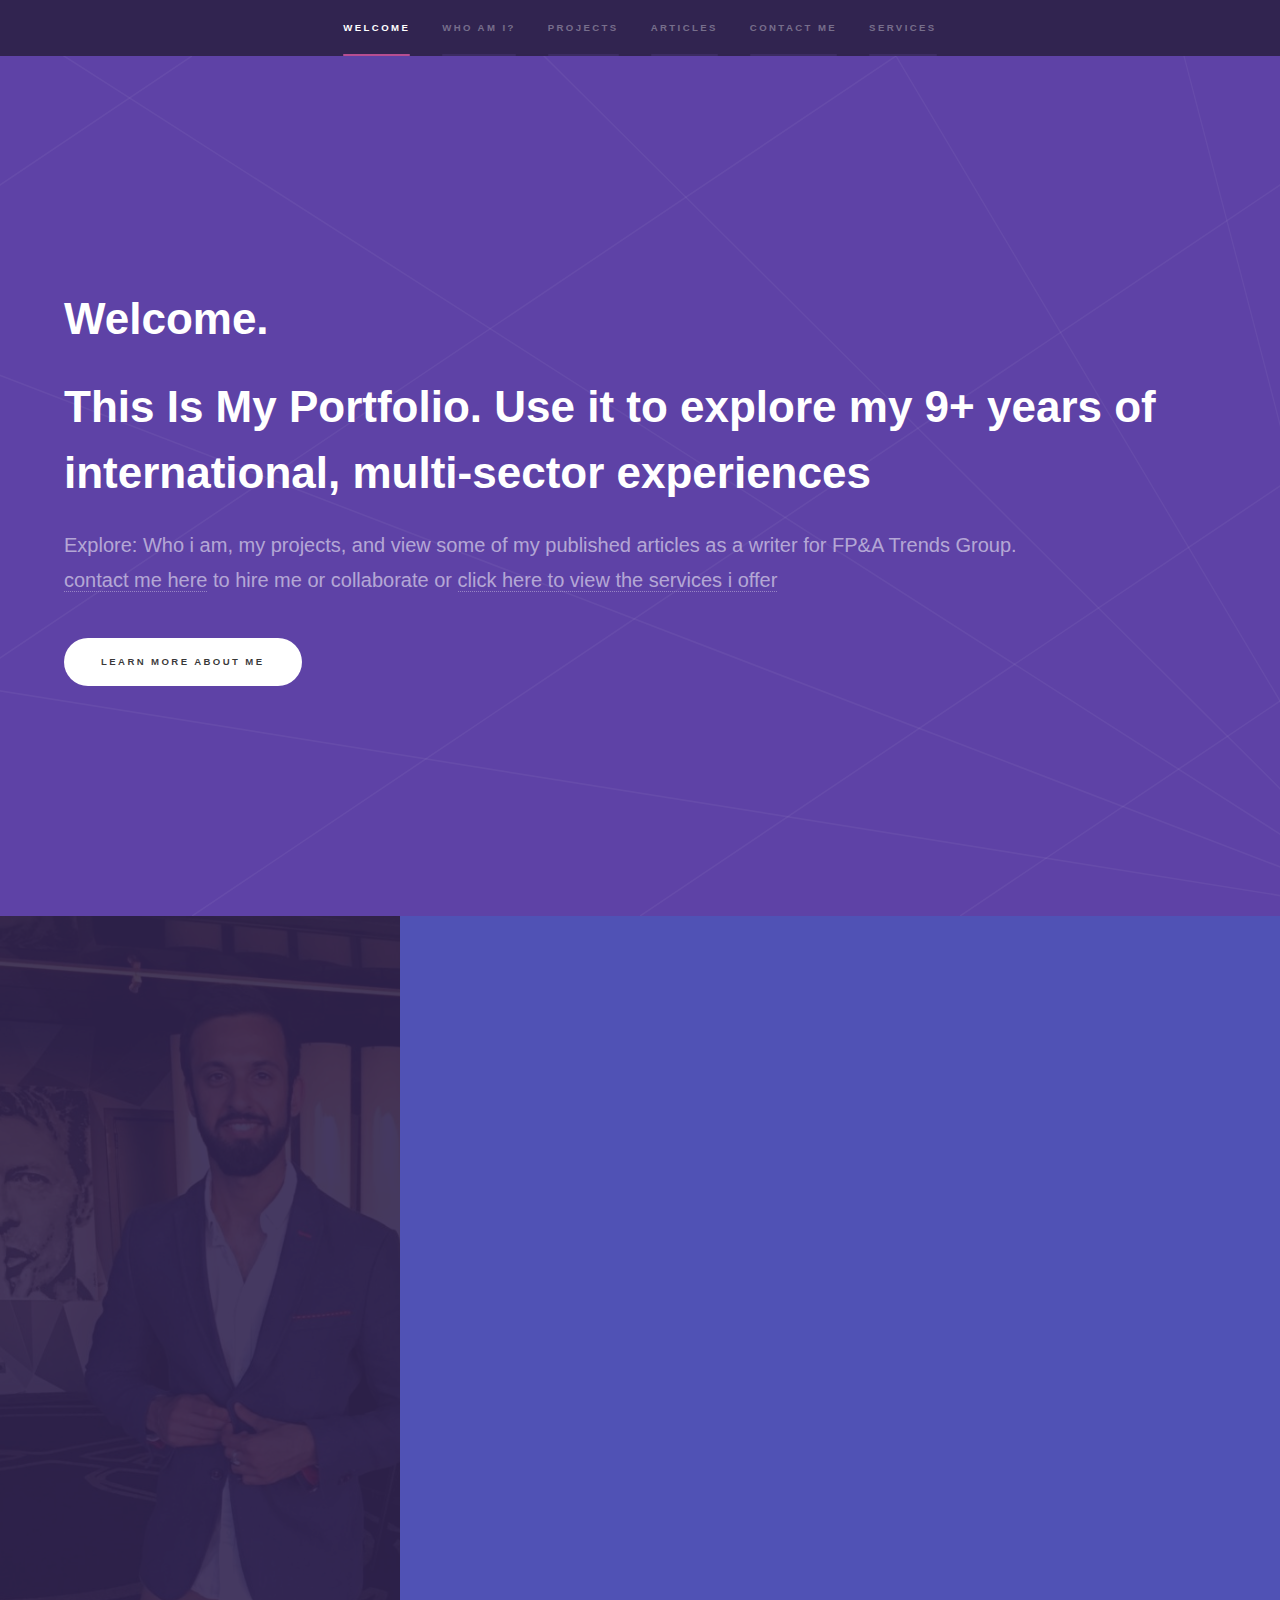
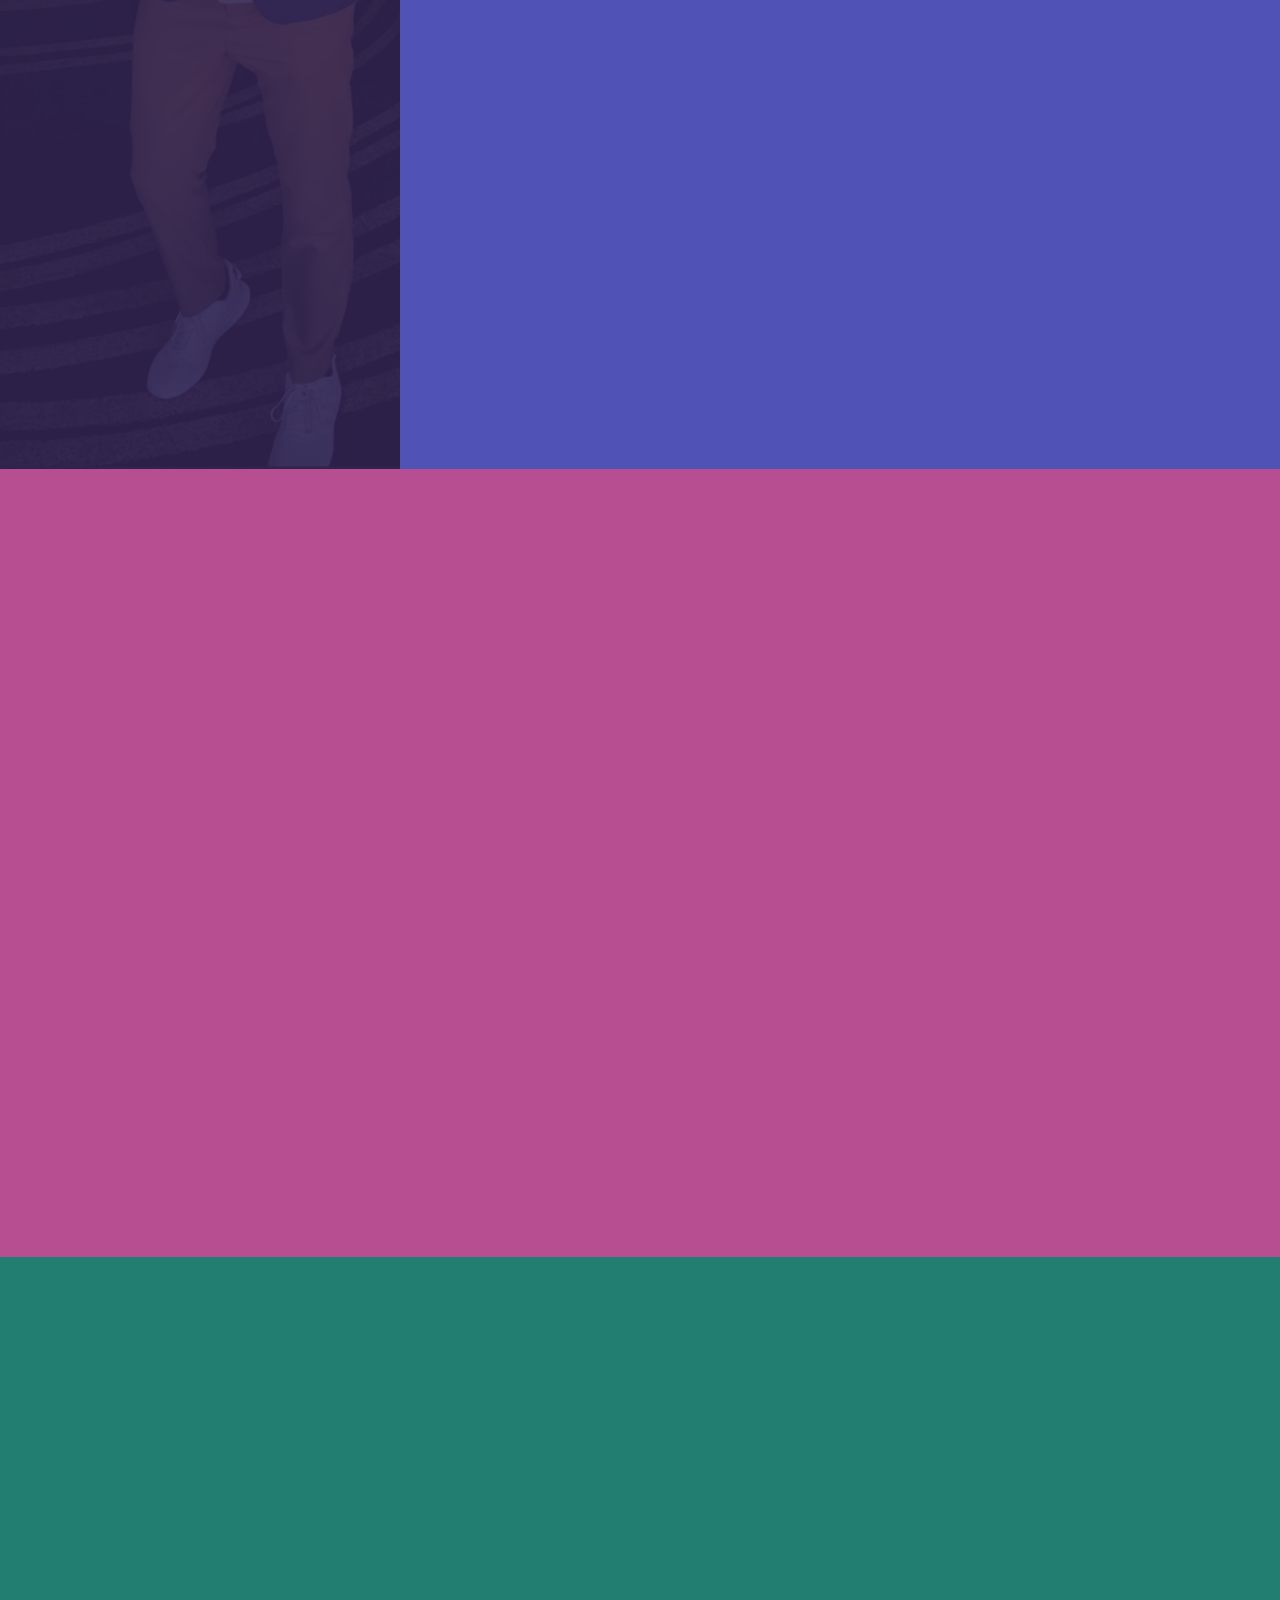
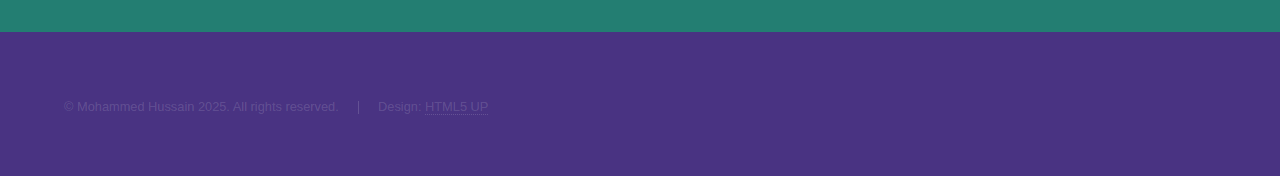
<file: index.html>
<!DOCTYPE HTML>
<!--
	Hyperspace by HTML5 UP
	html5up.net | @ajlkn
	Free for personal and commercial use under the CCA 3.0 license (html5up.net/license)
-->
<html>
	<head>
		<title>Mohammed Hussain Portfolio</title>
		<meta charset="utf-8" />
		<meta name="viewport" content="width=device-width, initial-scale=1, user-scalable=no" />
		<link rel="stylesheet" href="assets/css/main.css" />
		<noscript><link rel="stylesheet" href="assets/css/noscript.css" /></noscript>
	</head>
	<body class="is-preload">

		<!-- Sidebar -->
			<section id="sidebar">
				<div class="inner">
					<nav>
						<ul>
							<li><a href="#intro">Welcome</a></li>
							<li><a href="#one">Who Am I?</a></li>
							<li><a href="#two">Projects</a></li>
							<li><a href="#four">Articles</a></li>
							<li><a href="#three">Contact Me</a></li>
							<li><a href="#five">Services</a></li>
						</ul>
					</nav>
				</div>
			</section>

		<!-- Wrapper -->
			<div id="wrapper">

				<!-- Intro -->
					<section id="intro" class="wrapper style1 fullscreen fade-up">
						<div class="inner">
							<h1>Welcome.</h1>
							<h1>This Is My Portfolio. Use it to explore my 9+ years of international, multi-sector experiences</h1>
							
							<p>Explore: Who i am, my projects, and view some of my published articles as a writer for FP&A Trends Group.<br />
							<a href="#three">contact me here</a> to hire me or collaborate or <a href="#five">click here to view the services i offer</a>  </p>
							<ul class="actions">
								<li><a href="#one" class="button scrolly">Learn more About Me</a></li>
							</ul>
						</div>
					</section>

				<!-- One -->
					<section id="one" class="wrapper style2 spotlights">
						<section>
							<a class="image"><img src="images/MeNew3.JPG" alt="" data-position="top center" /></a>
							<div class="content">
								<div class="inner">
									<h2>Finance Leader | Strategic Thinker | Builder of Scalable Solutions</h2>
									<h3><em>I build. I automate. I visualise. And I do it at scale.</em></h3>
									<p>With 9+ years of experience across public and high-growth organisations, I specialise in strategic finance, FP&A, and financial modelling—transforming raw data into strategic insights that drive growth.<br /><br />
										I have worked in 2 countries, lived in 5 cities, and travelled across more than 20 cities. I plan to grow these numbers year-on-year.<br /><br />
										I've worked across multiple industries (SaaS, e-commerce, automotive, M&A), partnering with leadership to optimise financial processes, automate reporting, and enhance decision-making. My track record spans launching new financial frameworks, accelerating go-to-market strategies, and driving multimillion-dollar optimisations at companies like Amazon, Builder.ai, and BCA Logistics.<br /><br /> 
										I thrive at the intersection of finance and technology, leveraging Power Query, SQL, Python, Power BI, and advanced modelling techniques to create efficiency at scale. I also mentor the next generation of finance professionals, helping them refine both technical and soft skills.<br /><br />
										Outside of finance, I’m passionate about meditation and stress management—integrating techniques like Wim Hof breathing into workplaces and leading guided sessions across cities like Luxembourg, Barcelona, and the UK.<br /><br />
										<strong>Finance tech stack: </strong>Financial Modelling (Excel, Google Sheets, Power Query, VBA), PowerBI (inc. DAX), SQL, Netsuite, Xero, COGNOS, TM1, R, Python, Salesforce.<br /><br />
										<strong>Fun Fact 1: </strong> My Favourite tech skill is Power Query. It reshaped how i approach designing a data model and problem-solving.<br/><br />
										<strong>Fun Fact 2: </strong> I am a writer for <a href="https://fpa-trends.com/author/mohammed-hussain" target="_blank" style="color: #000080">FP&A Trends Group</a>. I author thought leader pieces mostly in FP&A. You can access my articles at https://fpa-trends.com/author/mohammed-hussain.  :)</p>
									<ul class="actions">
										<li><a href="Mohammed_CV_2025.pdf" target="_blank" class="button scrolly">VIEW MY CV</a></li>
									</ul>
								</div>
							</div>
						</section>
					</section>

					

				<!-- Two -->
					<section id="two" class="wrapper style3 fade-up">
						<div class="inner">
							<h2>Projects</h2>
							<p>These projects have all been created using publically available datasets. There is a mix of <strong>PowerBI</strong> and <strong>Excel Financial Models</strong></p>
							<div class="features">
								<section>
									
									<h3>PowerBI - Gymshark Dashboard</h3>
									<p>Gymsharks annual accounts 2016 to 2020. This report contains dynamic KPI metrics and waterfall charts that support the P&L and Balance Sheet.</p>
									
									<a href="project1.html" class="button">View Here</a>
									
								</section>
								<section>
									
									<h3>PowerBI - Crypto Portfolio Tracker</h3>
									<p>This report tracks the Lifetime Value (LTV) of my Crypto portfolio.
									<em>Note: The actual investment amounts are random and for illustration purposes only.</em></p>

									<a href="project2.html" class="button">View Here</a>

								</section>
								<section>
									
									<h3>PowerBI - Job Search Progress</h3>
									<p>This report shows information relating to my job search in 2022.
									For example number of jobs applied to, and whether they are fully-remote, and in which locations.</p>

									<a href="project3.html" class="button">View Here</a>

								</section>

								<section>
									
									<h3>Excel - IFRS16 Lease Accounting</h3>
									<p>This is a simple model that illustrates how to account for Leases under IFRS16 and how its different to its predecessor IAS17.</p>

									<a href="project4.html" class="button">View Here</a>

								</section>
							</div>
							
						</div>
					</section>

				<!-- four -->
					<section id="four" class="wrapper style4 fade-up">
						<div class="inner">
							<h2>Articles</h2>
							<p>I have been an <a href="https://fpa-trends.com/author/mohammed-hussain" target="_blank" style="color: #000080" >FP&A Trends</a> member since 2018, and a writer since 2019.</p>
							<p>The articles below are officially published on www.fpa-trends.com. Please click on "Read Here" to go to the published site.</p>
							<p>I also write articles for clients on behalf of FP&A Trends Group. There is clear reference to this wherever it applies.</p>
							<div class="features">
								<section>
									
									<h3>Bridging the Soft Skills Gap</h3>
									<p>As the FP&A function continues to evolve, soft skills will remain crucial. In this article, we explore several strategies to bolster these essential skills in today's dynamic business environment.</p>
									
									<a href="https://fpa-trends.com/article/bridging-soft-skills-gap" target="_blank" class="button">Read Here</a>
									
								</section>
								
								<section>
									
									<h3>The Role of Technical Skills in FP&A</h3>
									<p>The top 7 trends shaping FP&A today can be grouped into 3 key building blocks: Process, Technology, and People. What is the role of technical skills in these blocks?</p>
									
									<a href="https://fpa-trends.com/article/role-technical-skills-fpa" target="_blank" class="button">Read Here</a>
									
								</section>

								<section>
									
									<h3>Financial Modelling and Automation</h3>
									<p>How can we define "best practises" in financial modelling? And how and where does Automation fit in the equation?</p>
									
									<a href="https://fpa-trends.com/article/financial-modelling-and-automation" target="_blank" class="button">Read Here</a>
									
								</section>
								<section>
									
									<h3>Strategies to Solve the Soft Skill Shortage</h3>
									<p>FP&A Professionals are mostly self-taught, some going on to certifying with CFA, FMVA, FMI, etc. But there is still a gap in professionals with strong soft skills. How do we solve for this?</p>

									<a href="https://fpa-trends.com/article/strategies-solve-soft-skill-shortage-fpa" target="_blank" class="button">Read Here</a>

								</section>

							</div>
							
						</div>
					</section>



				<!-- Three -->
					<section id="three" class="wrapper style1 fade-up">
						<div class="inner">
							<h2>Interested in hiring me or working together? </h2>
							
							<p><strong>Email</strong>: mohammed.hussain23@hotmail.com<br />
							
							<strong>Industries: </strong>SaaS, Payments, AI, VR/AR, Crypto, Healthcare Technology, Fitness Brands<br />
							<strong>Role Type: </strong>Strategic Finance, Commercial Finance, Finance Business Partner<br />
							<strong>Role Level: </strong>Head of Finance or Senior Management<br />
							<strong>Role Locations: </strong> Remote, UK, Spain, Switzerland, Norway, Hungary
							</p>

							<h3>Social</h3>
							<ul class="icons">
								<li><a href="https://www.linkedin.com/in/mohammedafhussain/" target="_blank" class="icon brands fa-linkedin-in"><span class="label">LinkedIn</span></a></li>
							</ul>

						</div>
					</section>


				<!-- Five -->
					<section id="five" class="wrapper style4 fade-up">
						<div class="inner">
							<h2>CV and Interview Prep Services</h2>
							
							Hi! I am hopeful that my 9+ years multi-sector experience will help you land your next roll
							
							<p>
							<a href="https://docs.google.com/document/d/1s9vgicsBqKeIK7aJst3rOa5yTdggUdKD/edit?usp=drive_link&ouid=114873935179335235756&rtpof=true&sd=true" target="_blank" class="button">CV Template (Get going 10x faster!)</a><br /><br />
							<a href="https://calendly.com/mohammed-hussain23/informal-discussion" target="_blank" class="button">FREE CV Consultation</a><br /><br />
							<a href="https://buy.stripe.com/00gg2m2ucdoe8Sc4gh" target="_blank" class="button">CV Review + 4 Revisions - £100</a><br /><br />
							<a href="https://buy.stripe.com/14k7vQ3ygfwm2tO146" target="_blank" class="button">Interview Training - £50 per Hour</a><br /><br />
							<a href="https://buy.stripe.com/9AQ4jE1q82JA5G0003" target="_blank" class="button">Custom Advice - £50 per Hour</a><br /><br />
							</p>

						</div>
					</section>


			</div>

		<!-- Footer -->
			<footer id="footer" class="wrapper style1-alt">
				<div class="inner">
					<ul class="menu">
						<li>&copy; Mohammed Hussain 2025. All rights reserved.</li><li>Design: <a href="http://html5up.net" target="_blank">HTML5 UP</a></li>
					</ul>
				</div>
			</footer>

		<!-- Scripts -->
			<script src="assets/js/jquery.min.js"></script>
			<script src="assets/js/jquery.scrollex.min.js"></script>
			<script src="assets/js/jquery.scrolly.min.js"></script>
			<script src="assets/js/browser.min.js"></script>
			<script src="assets/js/breakpoints.min.js"></script>
			<script src="assets/js/util.js"></script>
			<script src="assets/js/main.js"></script>

	</body>
</html>
</file>
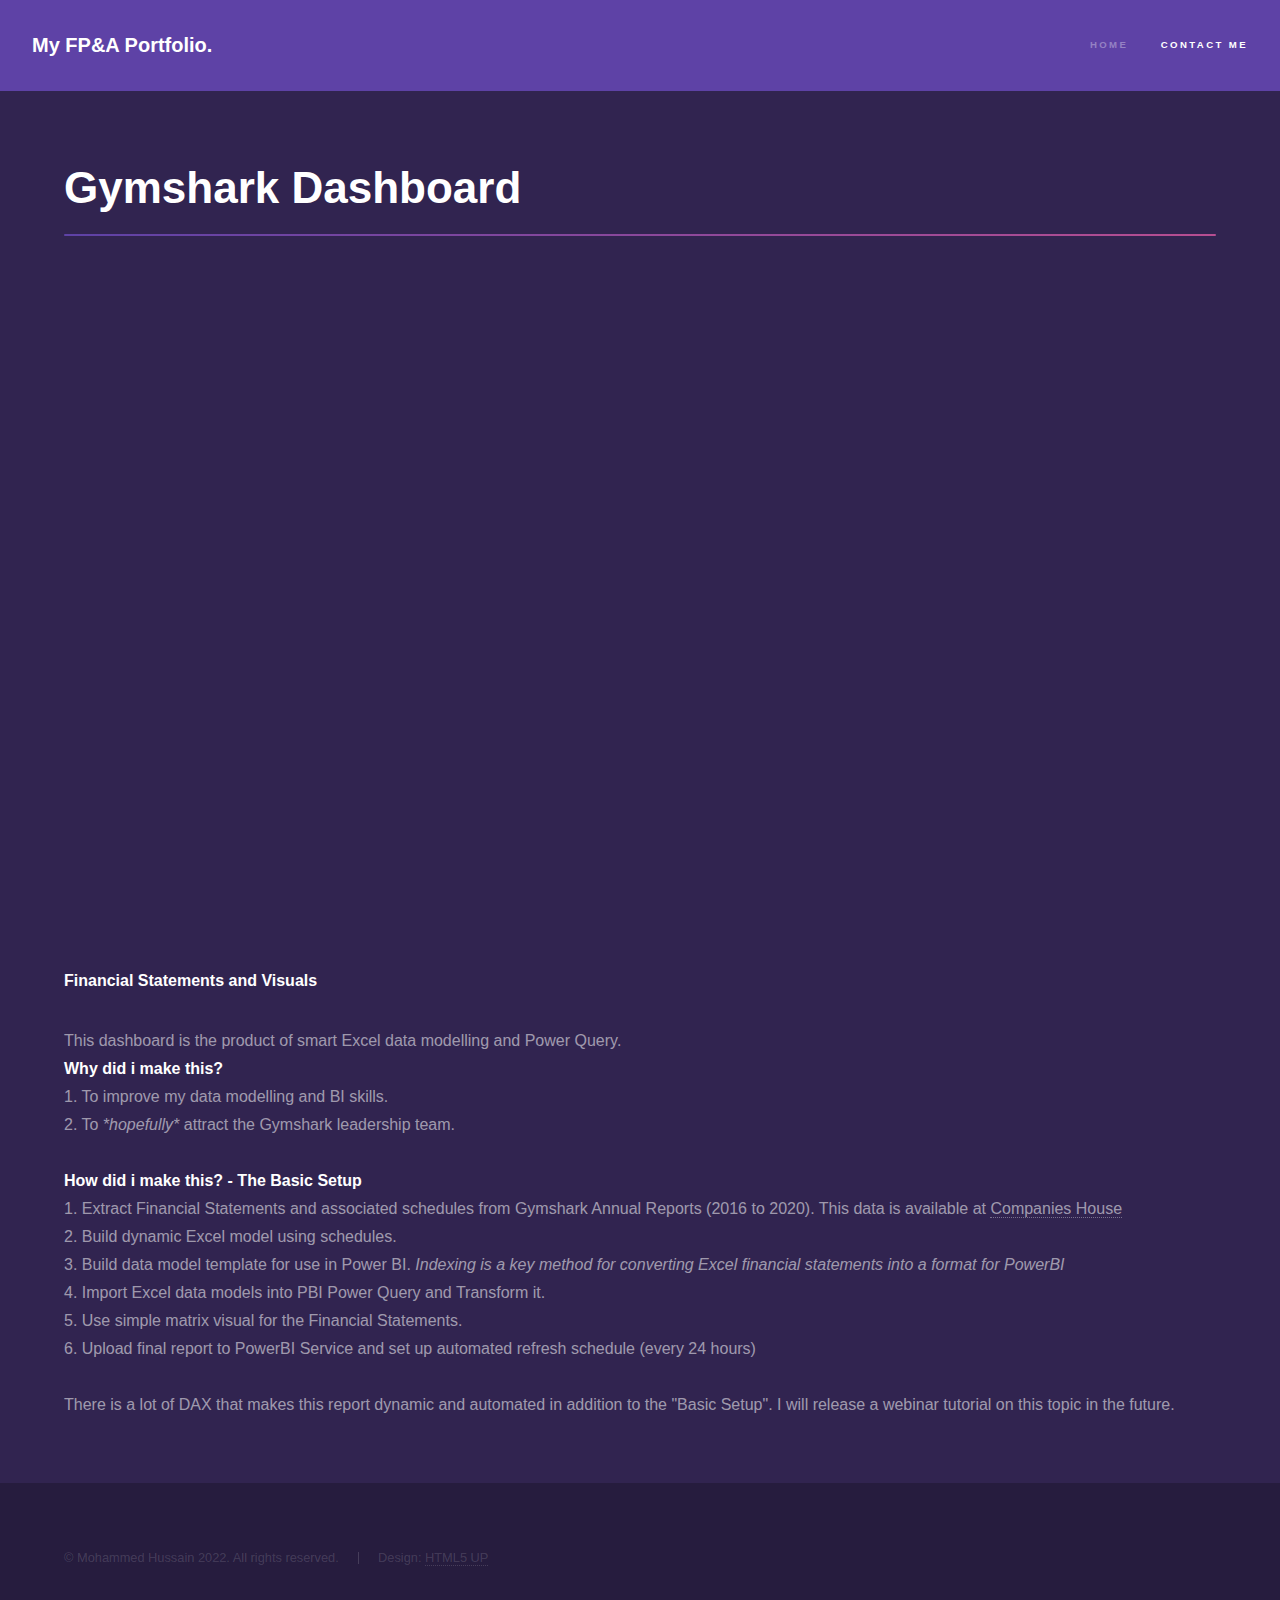
<file: project1.html>
<!DOCTYPE HTML>
<!--
	Hyperspace by HTML5 UP
	html5up.net | @ajlkn
	Free for personal and commercial use under the CCA 3.0 license (html5up.net/license)
-->
<html>
	<head>
		<title>Gymshark Dashboard</title>
		<meta charset="utf-8" />
		<meta name="viewport" content="width=device-width, initial-scale=1, user-scalable=no" />
		<link rel="stylesheet" href="assets/css/main.css" />
		<noscript><link rel="stylesheet" href="assets/css/noscript.css" /></noscript>
	</head>
	<body class="is-preload">

		<!-- Header -->
			<header id="header">
				<a href="index.html" class="title">My FP&A Portfolio.</a>
				<nav>
					<ul>
						<li><a href="index.html">Home</a></li>
						<li><a href="index.html#three" class="active">Contact Me</a></li>
					</ul>
				</nav>
			</header>

		<!-- Wrapper -->
			<div id="wrapper">

				<!-- Main -->
					<section id="main" class="wrapper">
						<div class="inner">
							<h1 class="major">Gymshark Dashboard</h1>
							<div class="iframe-container">
								<iframe title="Financial_Statements_Final" width="100%" height="100%" src="https://app.powerbi.com/view?r=eyJrIjoiYzUxMDlhZjItOWQzMC00Y2IxLWJiMjUtMTdkYzRhZGQxYzJiIiwidCI6ImVmNGVkNTg4LTdiNTctNDYzOS1iMmEwLWQ5NGYyMDYxZWJmZiJ9&pageName=ReportSectiona19d68ef29243cfd25bd" frameborder="0" allowFullScreen="true"></iframe>
							</div>
							<p><strong>Financial Statements and Visuals</strong> </p>
							<p>This dashboard is the product of smart Excel data modelling and Power Query.<br />
							<strong>Why did i make this? </strong><br />
							1. To improve my data modelling and BI skills.<br />
							2. To <em>*hopefully*</em> attract the Gymshark leadership team.<br /><br />
							<strong>How did i make this? - The Basic Setup</strong><br />
							1. Extract Financial Statements and associated schedules from Gymshark Annual Reports (2016 to 2020). This data is available at <a href="https://find-and-update.company-information.service.gov.uk/?_ga=2.79963615.916595978.1651448154-280015802.1647957728" target="_blank">Companies House</a><br />
							2. Build dynamic Excel model using schedules.<br />
							3. Build data model template for use in Power BI. <em>Indexing is a key method for converting Excel financial statements into a format for PowerBI</em><br />
							4. Import Excel data models into PBI Power Query and Transform it.<br />
							5. Use simple matrix visual for the Financial Statements.<br />
							6. Upload final report to PowerBI Service and set up automated refresh schedule (every 24 hours)<br /><br />

							There is a lot of DAX that makes this report dynamic and automated in addition to the "Basic Setup". I will release a webinar tutorial on this topic in the future.
						
							</p>

						</div>
					</section>

			</div>

		<!-- Footer -->
			<footer id="footer" class="wrapper alt">
				<div class="inner">
					<ul class="menu">
						<li>&copy; Mohammed Hussain 2022. All rights reserved.</li><li>Design: <a href="http://html5up.net">HTML5 UP</a></li>
					</ul>
				</div>
			</footer>

		<!-- Scripts -->
			<script src="assets/js/jquery.min.js"></script>
			<script src="assets/js/jquery.scrollex.min.js"></script>
			<script src="assets/js/jquery.scrolly.min.js"></script>
			<script src="assets/js/browser.min.js"></script>
			<script src="assets/js/breakpoints.min.js"></script>
			<script src="assets/js/util.js"></script>
			<script src="assets/js/main.js"></script>

	</body>
</html>
</file>
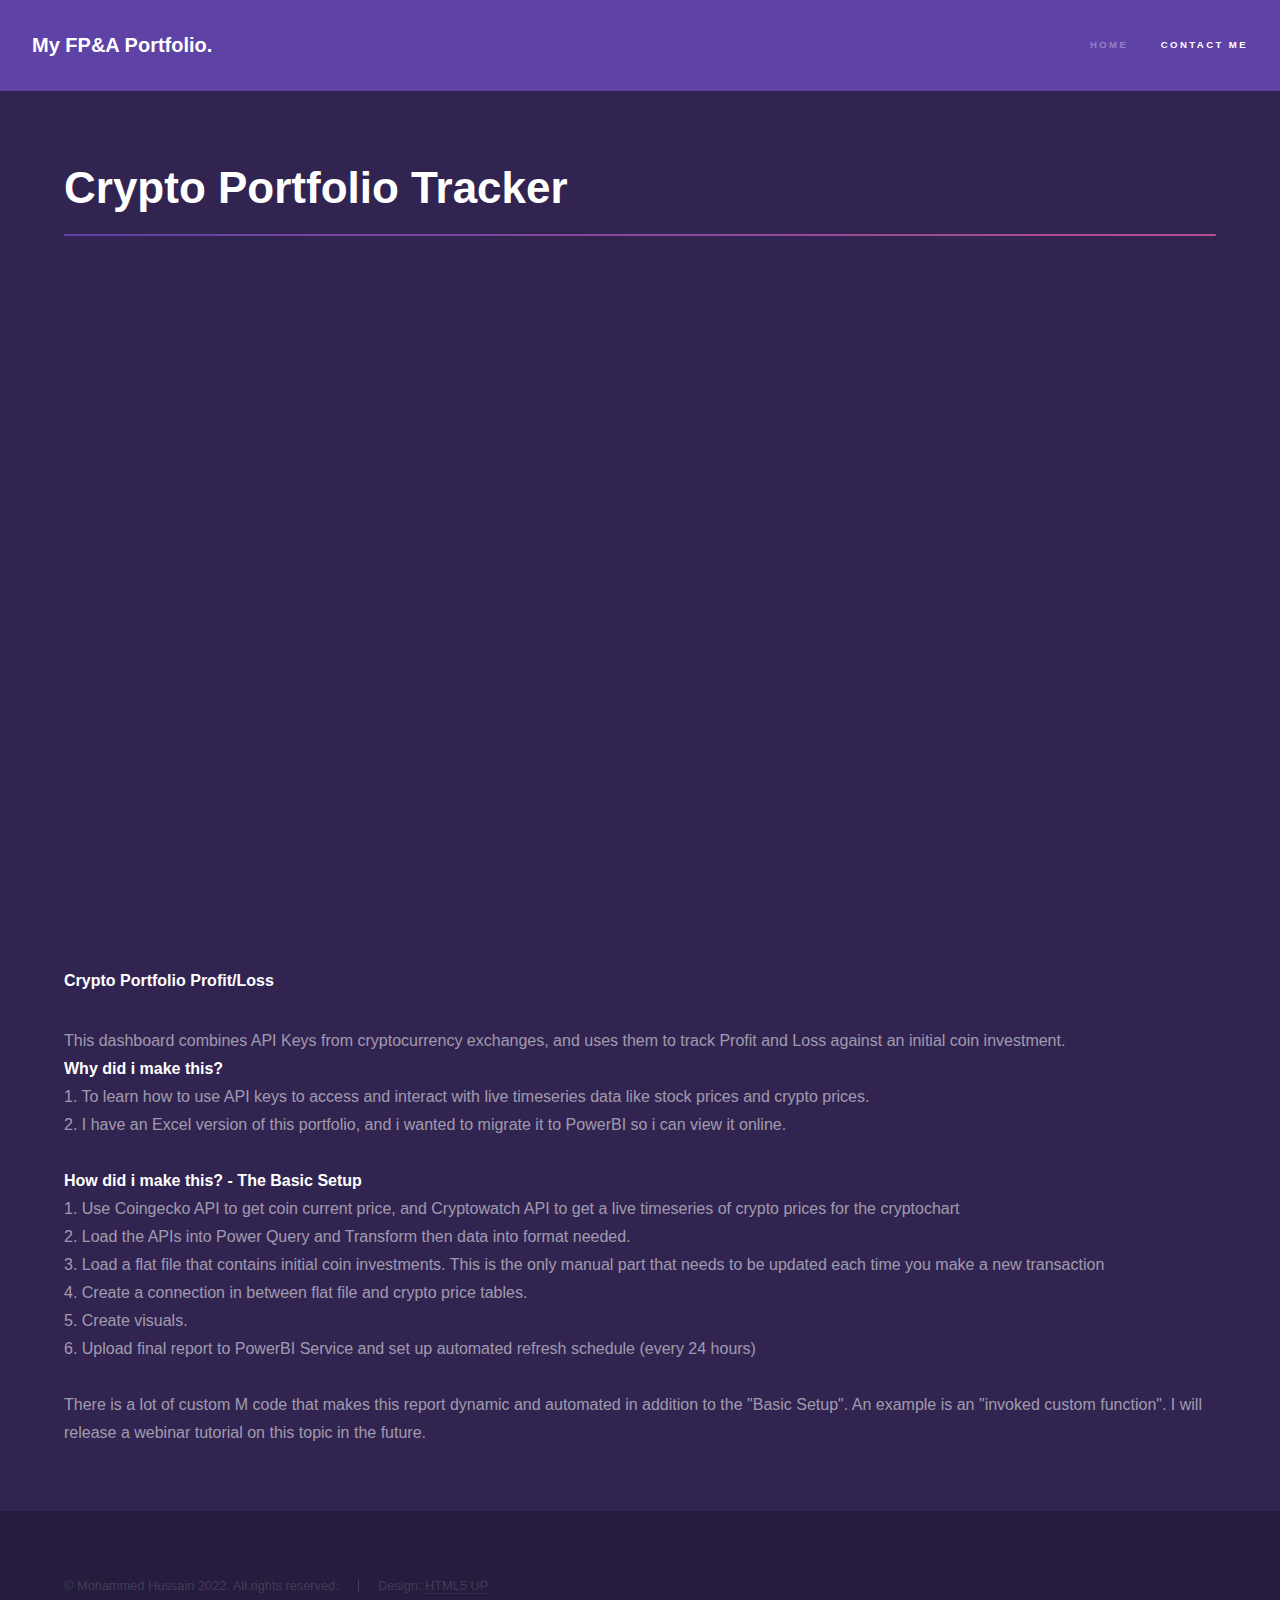
<file: project2.html>
<!DOCTYPE HTML>
<!--
	Hyperspace by HTML5 UP
	html5up.net | @ajlkn
	Free for personal and commercial use under the CCA 3.0 license (html5up.net/license)
-->
<html>
	<head>
		<title>Crypto Tracker</title>
		<meta charset="utf-8" />
		<meta name="viewport" content="width=device-width, initial-scale=1, user-scalable=no" />
		<link rel="stylesheet" href="assets/css/main.css" />
		<noscript><link rel="stylesheet" href="assets/css/noscript.css" /></noscript>
	</head>
	<body class="is-preload">

		<!-- Header -->
			<header id="header">
				<a href="index.html" class="title">My FP&A Portfolio.</a>
				<nav>
					<ul>
						<li><a href="index.html">Home</a></li>
						<li><a href="index.html#three" class="active">Contact Me</a></li>
					</ul>
				</nav>
			</header>

		<!-- Wrapper -->
			<div id="wrapper">

				<!-- Main -->
					<section id="main" class="wrapper">
						<div class="inner">
							<h1 class="major">Crypto Portfolio Tracker</h1>
							<div class="iframe-container">
								<iframe title="CrypFolio" width="100%" height="100%" src="https://app.powerbi.com/view?r=eyJrIjoiNjhhMDQ1YjUtZGQyMi00ODI2LTgwOTQtZDlkM2ExNTU2NWVjIiwidCI6ImVmNGVkNTg4LTdiNTctNDYzOS1iMmEwLWQ5NGYyMDYxZWJmZiJ9&pageName=ReportSection" frameborder="0" allowFullScreen="true"></iframe>
							</div>
							<p><strong>Crypto Portfolio Profit/Loss</strong> </p>
							<p>This dashboard combines API Keys from cryptocurrency exchanges, and uses them to track Profit and Loss against an initial coin investment.<br />
							<strong>Why did i make this? </strong><br />
							1. To learn how to use API keys to access and interact with live timeseries data like stock prices and crypto prices.<br />
							2. I have an Excel version of this portfolio, and i wanted to migrate it to PowerBI so i can view it online.<br /><br />
							<strong>How did i make this? - The Basic Setup</strong><br />
							1. Use Coingecko API to get coin current price, and Cryptowatch API to get a live timeseries of crypto prices for the cryptochart<br />
							2. Load the APIs into Power Query and Transform then data into format needed.<br />
							3. Load a flat file that contains initial coin investments. This is the only manual part that needs to be updated each time you make a new transaction<br />
							4. Create a connection in between flat file and crypto price tables.<br />
							5. Create visuals.<br />
							6. Upload final report to PowerBI Service and set up automated refresh schedule (every 24 hours)<br /><br />

							There is a lot of custom M code that makes this report dynamic and automated in addition to the "Basic Setup". An example is an "invoked custom function". I will release a webinar tutorial on this topic in the future.
						
							</p>
						</div>
					</section>

			</div>

		<!-- Footer -->
			<footer id="footer" class="wrapper alt">
				<div class="inner">
					<ul class="menu">
						<li>&copy; Mohammed Hussain 2022. All rights reserved.</li><li>Design: <a href="http://html5up.net">HTML5 UP</a></li>
					</ul>
				</div>
			</footer>

		<!-- Scripts -->
			<script src="assets/js/jquery.min.js"></script>
			<script src="assets/js/jquery.scrollex.min.js"></script>
			<script src="assets/js/jquery.scrolly.min.js"></script>
			<script src="assets/js/browser.min.js"></script>
			<script src="assets/js/breakpoints.min.js"></script>
			<script src="assets/js/util.js"></script>
			<script src="assets/js/main.js"></script>

	</body>
</html>
</file>
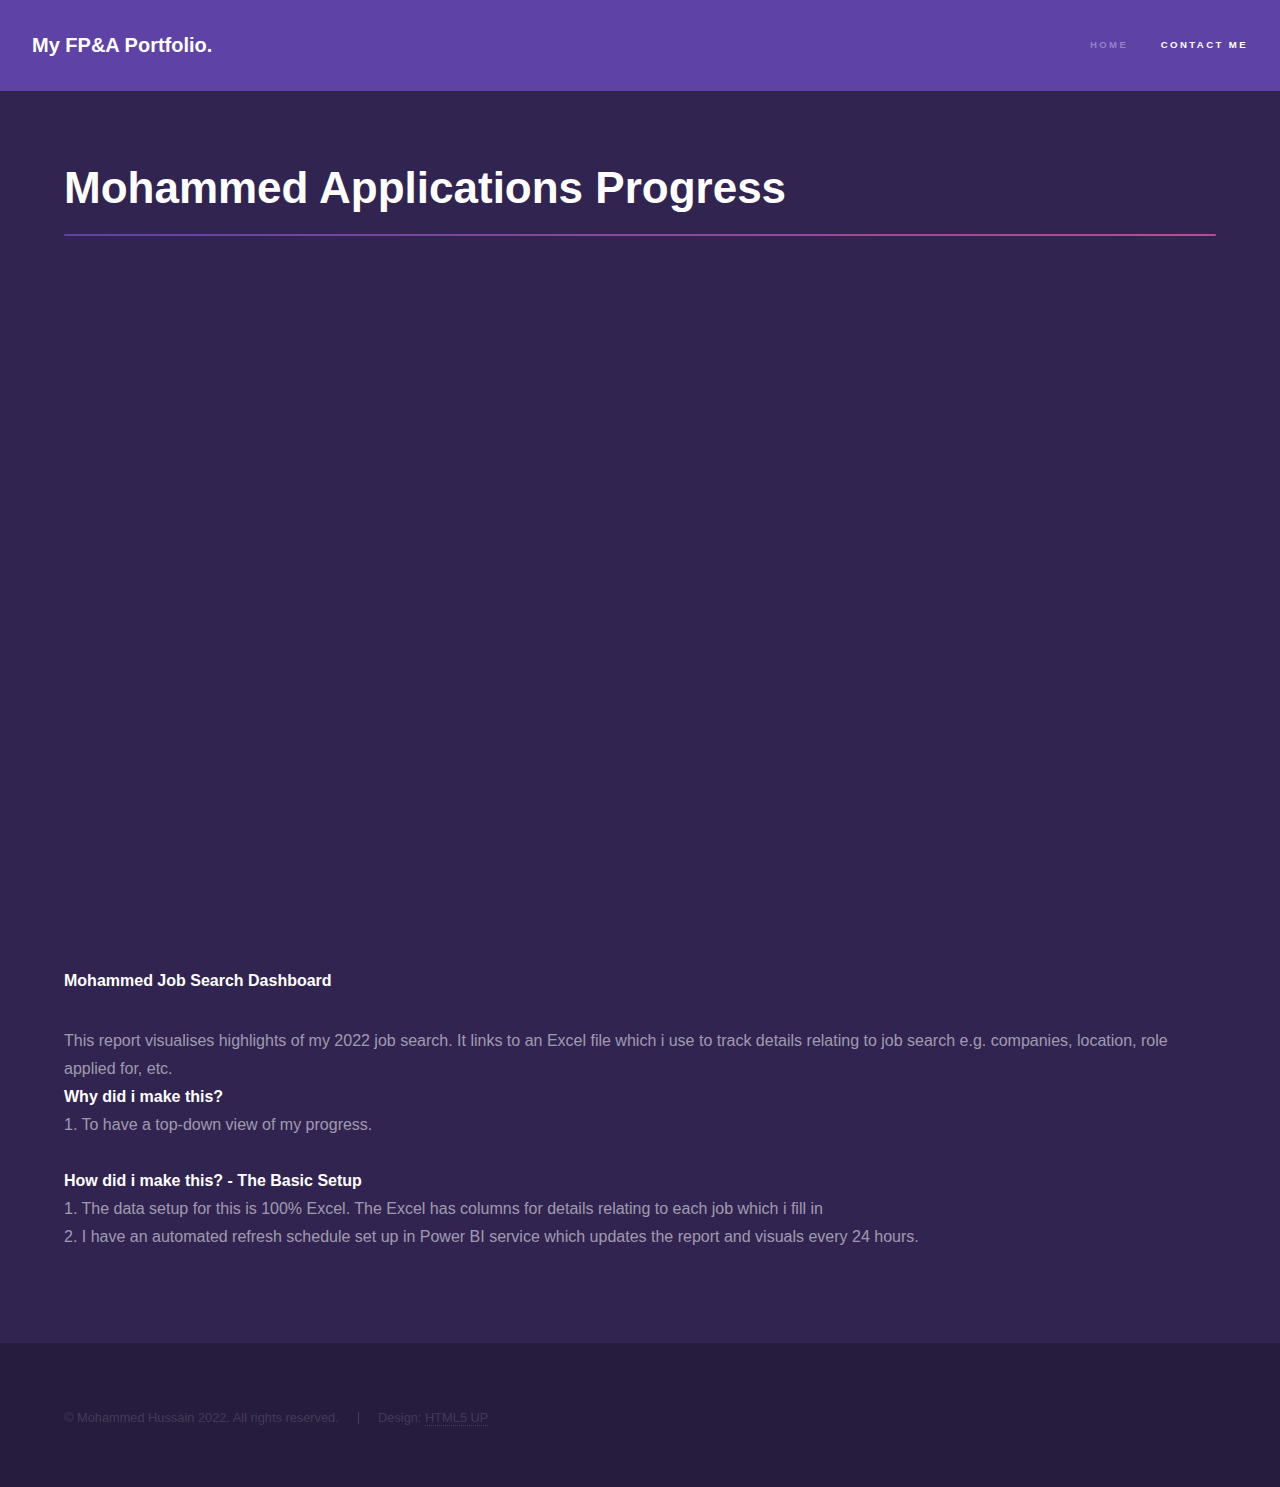
<file: project3.html>
<!DOCTYPE HTML>
<!--
	Hyperspace by HTML5 UP
	html5up.net | @ajlkn
	Free for personal and commercial use under the CCA 3.0 license (html5up.net/license)
-->
<html>
	<head>
		<title>Jobs Dashboard</title>
		<meta charset="utf-8" />
		<meta name="viewport" content="width=device-width, initial-scale=1, user-scalable=no" />
		<link rel="stylesheet" href="assets/css/main.css" />
		<noscript><link rel="stylesheet" href="assets/css/noscript.css" /></noscript>
	</head>
	<body class="is-preload">

		<!-- Header -->
			<header id="header">
				<a href="index.html" class="title">My FP&A Portfolio.</a>
				<nav>
					<ul>
						<li><a href="index.html">Home</a></li>
						<li><a href="index.html#three" class="active">Contact Me</a></li>
					</ul>
				</nav>
			</header>

		<!-- Wrapper -->
			<div id="wrapper">

				<!-- Main -->
					<section id="main" class="wrapper">
						<div class="inner">
							<h1 class="major">Mohammed Applications Progress</h1>
							<div class="iframe-container">
								<iframe title="ApplicationStates" width="100%" height="100%" src="https://app.powerbi.com/view?r=eyJrIjoiYWQ3NTM4N2ItZTVkZS00NDRhLThmNWEtZTQ1YjIyMzUxMmM2IiwidCI6ImVmNGVkNTg4LTdiNTctNDYzOS1iMmEwLWQ5NGYyMDYxZWJmZiJ9&pageName=ReportSection" frameborder="0" allowFullScreen="true"></iframe>
							</div>
							<p><strong>Mohammed Job Search Dashboard</strong> </p>
							<p>This report visualises highlights of my 2022 job search. It links to an Excel file which i use to track details relating to job search e.g. companies, location, role applied for, etc.<br />
							<strong>Why did i make this? </strong><br />
							1. To have a top-down view of my progress.<br /><br />
							<strong>How did i make this? - The Basic Setup</strong><br />
							1. The data setup for this is 100% Excel. The Excel has columns for details relating to each job which i fill in<br />
							2. I have an automated refresh schedule set up in Power BI service which updates the report and visuals every 24 hours.<br /><br />
							</p>
						</div>
					</section>

			</div>

		<!-- Footer -->
			<footer id="footer" class="wrapper alt">
				<div class="inner">
					<ul class="menu">
						<li>&copy; Mohammed Hussain 2022. All rights reserved.</li><li>Design: <a href="http://html5up.net">HTML5 UP</a></li>
					</ul>
				</div>
			</footer>

		<!-- Scripts -->
			<script src="assets/js/jquery.min.js"></script>
			<script src="assets/js/jquery.scrollex.min.js"></script>
			<script src="assets/js/jquery.scrolly.min.js"></script>
			<script src="assets/js/browser.min.js"></script>
			<script src="assets/js/breakpoints.min.js"></script>
			<script src="assets/js/util.js"></script>
			<script src="assets/js/main.js"></script>

	</body>
</html>
</file>
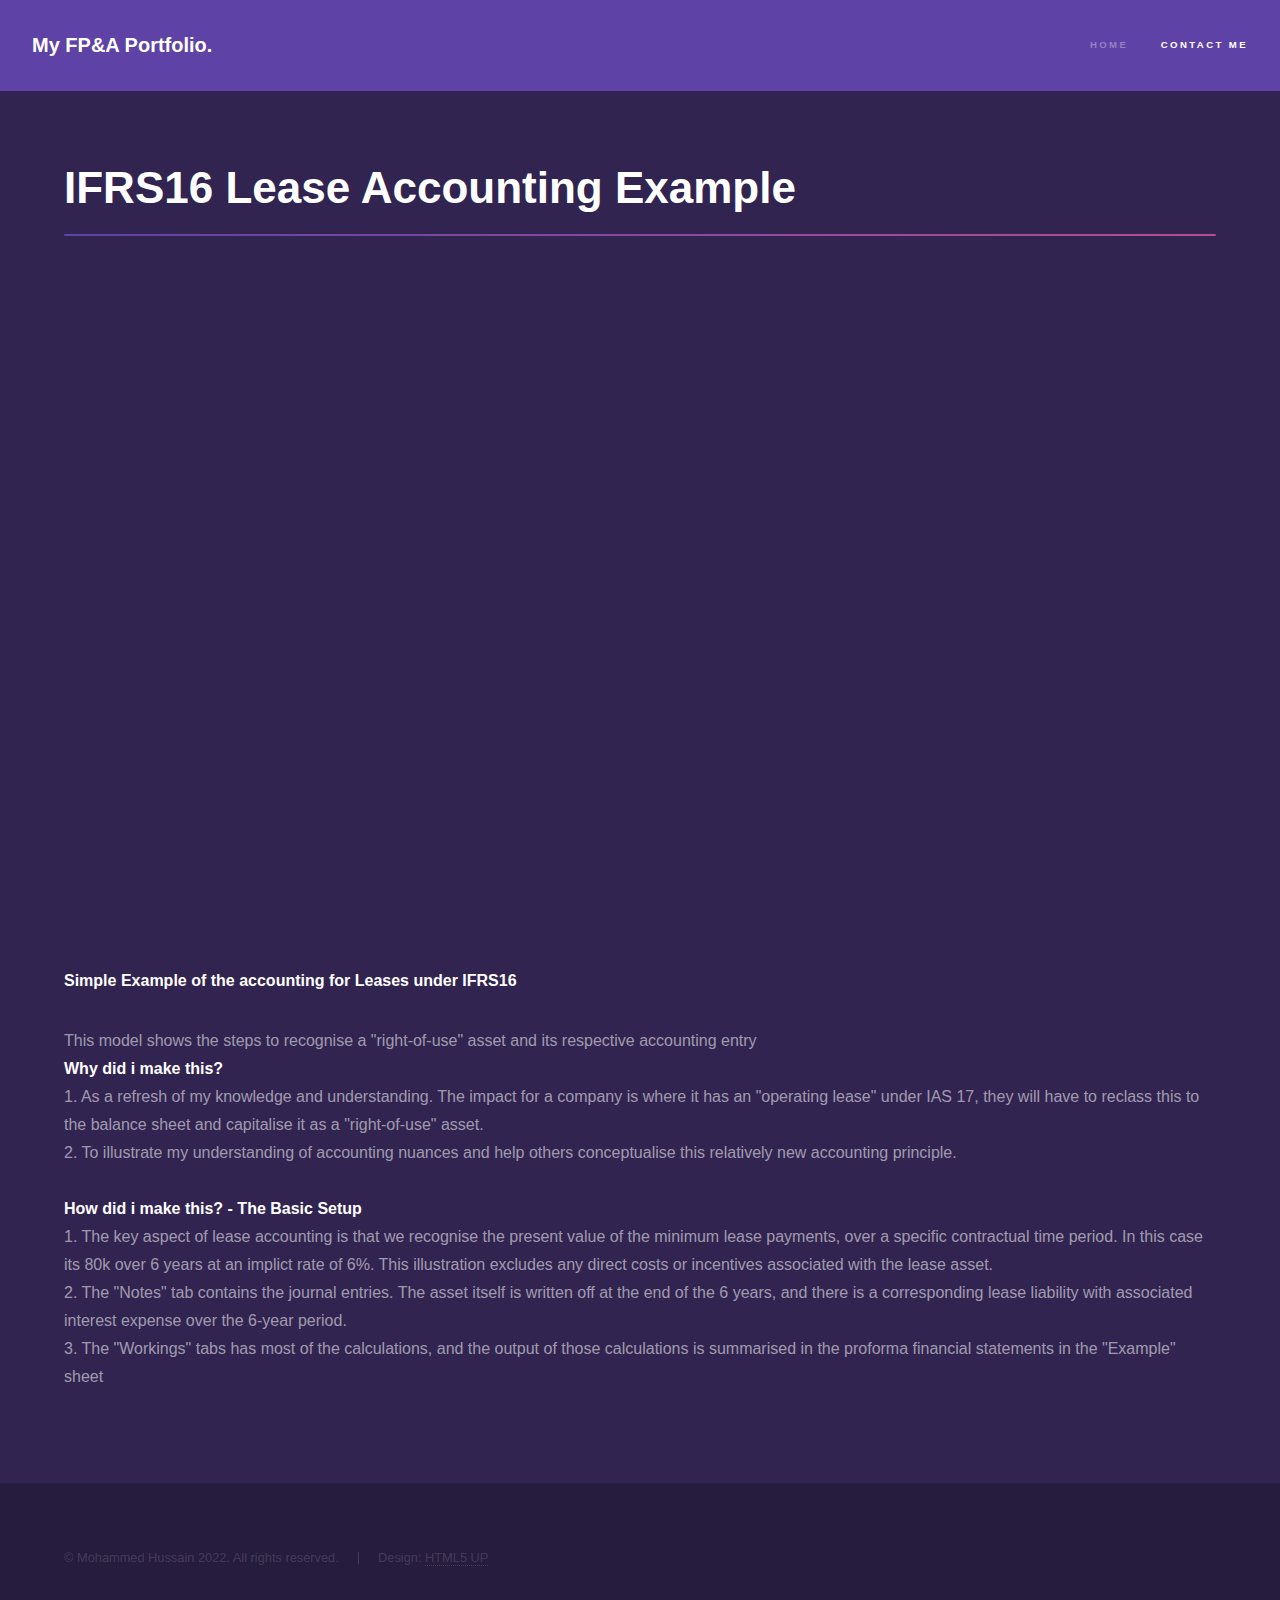
<file: project4.html>
<!DOCTYPE HTML>
<!--
	Hyperspace by HTML5 UP
	html5up.net | @ajlkn
	Free for personal and commercial use under the CCA 3.0 license (html5up.net/license)
-->
<html>
	<head>
		<title>IFRS16 Lease Accounting</title>
		<meta charset="utf-8" />
		<meta name="viewport" content="width=device-width, initial-scale=1, user-scalable=no" />
		<link rel="stylesheet" href="assets/css/main.css" />
		<noscript><link rel="stylesheet" href="assets/css/noscript.css" /></noscript>
	</head>
	<body class="is-preload">

		<!-- Header -->
			<header id="header">
				<a href="index.html" class="title">My FP&A Portfolio.</a>
				<nav>
					<ul>
						<li><a href="index.html">Home</a></li>
						<li><a href="index.html#three" class="active">Contact Me</a></li>
					</ul>
				</nav>
			</header>

		<!-- Wrapper -->
			<div id="wrapper">

				<!-- Main -->
					<section id="main" class="wrapper">
						<div class="inner">
							<h1 class="major">IFRS16 Lease Accounting Example</h1>
							<div class="iframe-container">
								<iframe src="https://onedrive.live.com/embed?cid=E084292BBF45F1DE&resid=E084292BBF45F1DE%212339&authkey=AKLwBGA53QlQzaE&em=2" width="100%" height="100%" frameborder="0" scrolling="no"></iframe>
							</div>
							<p><strong>Simple Example of the accounting for Leases under IFRS16</strong> </p>
							<p>This model shows the steps to recognise a "right-of-use" asset and its respective accounting entry<br />
							<strong>Why did i make this? </strong><br />
							1. As a refresh of my knowledge and understanding. The impact for a company is where it has an "operating lease" under IAS 17, they will have to reclass this to the balance sheet and capitalise it as a "right-of-use" asset.<br />
							2. To illustrate my understanding of accounting nuances and help others conceptualise this relatively new accounting principle.<br /><br />
							<strong>How did i make this? - The Basic Setup</strong><br />
							1. The key aspect of lease accounting is that we recognise the present value of the minimum lease payments, over a specific contractual time period. In this case its 80k over 6 years at an implict rate of 6%. This illustration excludes any direct costs or incentives associated with the lease asset.<br />
							2. The "Notes" tab contains the journal entries. The asset itself is written off at the end of the 6 years, and there is a corresponding lease liability with associated interest expense over the 6-year period.<br />
							3. The "Workings" tabs has most of the calculations, and the output of those calculations is summarised in the proforma financial statements in the "Example" sheet<br /><br />
							</p>
						</div>
					</section>

			</div>

		<!-- Footer -->
			<footer id="footer" class="wrapper alt">
				<div class="inner">
					<ul class="menu">
						<li>&copy; Mohammed Hussain 2022. All rights reserved.</li><li>Design: <a href="http://html5up.net">HTML5 UP</a></li>
					</ul>
				</div>
			</footer>

		<!-- Scripts -->
			<script src="assets/js/jquery.min.js"></script>
			<script src="assets/js/jquery.scrollex.min.js"></script>
			<script src="assets/js/jquery.scrolly.min.js"></script>
			<script src="assets/js/browser.min.js"></script>
			<script src="assets/js/breakpoints.min.js"></script>
			<script src="assets/js/util.js"></script>
			<script src="assets/js/main.js"></script>

	</body>
</html>
</file>
<file: assets/css/noscript.css>
/*
	Hyperspace by HTML5 UP
	html5up.net | @ajlkn
	Free for personal and commercial use under the CCA 3.0 license (html5up.net/license)
*/

/* Spotlights */

	.spotlights > section > .image:before {
		opacity: 0 !important;
	}

	.spotlights > section > .content > .inner {
		-moz-transform: none !important;
		-webkit-transform: none !important;
		-ms-transform: none !important;
		transform: none !important;
		opacity: 1 !important;
	}

/* Wrapper */

	.wrapper > .inner {
		opacity: 1 !important;
		-moz-transform: none !important;
		-webkit-transform: none !important;
		-ms-transform: none !important;
		transform: none !important;
	}

/* Sidebar */

	#sidebar > .inner {
		opacity: 1 !important;
	}

	#sidebar nav > ul > li {
		-moz-transform: none !important;
		-webkit-transform: none !important;
		-ms-transform: none !important;
		transform: none !important;
		opacity: 1 !important;
	}
</file>
<file: assets/css/main.css>
@import url(fontawesome-all.min.css);

/*
	Hyperspace by HTML5 UP
	html5up.net | @ajlkn
	Free for personal and commercial use under the CCA 3.0 license (html5up.net/license)
*/

html, body, div, span, applet, object,
iframe, h1, h2, h3, h4, h5, h6, p, blockquote,
pre, a, abbr, acronym, address, big, cite,
code, del, dfn, em, img, ins, kbd, q, s, samp,
small, strike, strong, sub, sup, tt, var, b,
u, i, center, dl, dt, dd, ol, ul, li, fieldset,
form, label, legend, table, caption, tbody,
tfoot, thead, tr, th, td, article, aside,
canvas, details, embed, figure, figcaption,
footer, header, hgroup, menu, nav, output, ruby,
section, summary, time, mark, audio, video {
	margin: 0;
	padding: 0;
	border: 0;
	font-size: 100%;
	font: inherit;
	vertical-align: baseline;}

article, aside, details, figcaption, figure,
footer, header, hgroup, menu, nav, section {
	display: block;}

body {
	line-height: 1;
}

ol, ul {
	list-style: none;
}

blockquote, q {
	quotes: none;
}

	blockquote:before, blockquote:after, q:before, q:after {
		content: '';
		content: none;
	}

table {
	border-collapse: collapse;
	border-spacing: 0;
}

body {
	-webkit-text-size-adjust: none;
}

mark {
	background-color: transparent;
	color: inherit;
}

input::-moz-focus-inner {
	border: 0;
	padding: 0;
}

input, select, textarea {
	-moz-appearance: none;
	-webkit-appearance: none;
	-ms-appearance: none;
	appearance: none;
}

/* Basic */

	@-ms-viewport {
		width: device-width;
	}

	body {
		-ms-overflow-style: scrollbar;
	}

	@media screen and (max-width: 480px) {

		html, body {
			min-width: 320px;
		}

	}

	html {
		box-sizing: border-box;
	}

	*, *:before, *:after {
		box-sizing: inherit;
	}

	body {
		background: #312450;
	}

		body.is-preload *, body.is-preload *:before, body.is-preload *:after {
			-moz-animation: none !important;
			-webkit-animation: none !important;
			-ms-animation: none !important;
			animation: none !important;
			-moz-transition: none !important;
			-webkit-transition: none !important;
			-ms-transition: none !important;
			transition: none !important;
		}

/* Type */

	body, input, select, textarea {
		color: rgba(255, 255, 255, 0.55);
		font-family: Arial, Helvetica, sans-serif;
		font-size: 16.5pt;
		font-weight: normal;
		line-height: 1.75;
	}

		@media screen and (max-width: 1680px) {

			body, input, select, textarea {
				font-size: 13pt;
			}

		}

		@media screen and (max-width: 1280px) {

			body, input, select, textarea {
				font-size: 12pt;
			}

		}

		@media screen and (max-width: 360px) {

			body, input, select, textarea {
				font-size: 11pt;
			}

		}

	a {
		-moz-transition: color 0.2s ease, border-bottom-color 0.2s ease;
		-webkit-transition: color 0.2s ease, border-bottom-color 0.2s ease;
		-ms-transition: color 0.2s ease, border-bottom-color 0.2s ease;
		transition: color 0.2s ease, border-bottom-color 0.2s ease;
		border-bottom: dotted 1px rgba(255, 255, 255, 0.35);
		color: inherit;
		text-decoration: none;
	}

		a:hover {
			border-bottom-color: transparent;
			color: #ffffff;
		}

	strong, b {
		color: #ffffff;
		font-weight: bold;
	}

	em, i {
		font-style: italic;
	}

	p {
		margin: 0 0 2em 0;
	}

	h1, h2, h3, h4, h5, h6 {
		color: #ffffff;
		font-weight: bold;
		line-height: 1.5;
		margin: 0 0 0.5em 0;
	}

		h1 a, h2 a, h3 a, h4 a, h5 a, h6 a {
			color: inherit;
			text-decoration: none;
		}

	h1 {
		font-size: 2.75em;
	}

		h1.major {
			margin: 0 0 1.3em 0;
			position: relative;
			padding-bottom: 0.35em;
		}

			h1.major:after {
				background-image: -moz-linear-gradient(to right, #5e42a6, #b74e91);
				background-image: -webkit-linear-gradient(to right, #5e42a6, #b74e91);
				background-image: -ms-linear-gradient(to right, #5e42a6, #b74e91);
				background-image: linear-gradient(to right, #5e42a6, #b74e91);
				-moz-transition: max-width 0.2s ease;
				-webkit-transition: max-width 0.2s ease;
				-ms-transition: max-width 0.2s ease;
				transition: max-width 0.2s ease;
				border-radius: 0.2em;
				bottom: 0;
				content: '';
				height: 0.05em;
				position: absolute;
				right: 0;
				width: 100%;
			}

	h2 {
		font-size: 1.75em;
	}

	h3 {
		font-size: 1.1em;
	}

	h4 {
		font-size: 1em;
	}

	h5 {
		font-size: 0.8em;
	}

	h6 {
		font-size: 0.6em;
	}

	@media screen and (max-width: 736px) {

		h1 {
			font-size: 2em;
		}

		h2 {
			font-size: 1.25em;
		}

		h3 {
			font-size: 1em;
		}

		h4 {
			font-size: 0.8em;
		}

		h5 {
			font-size: 0.6em;
		}

		h6 {
			font-size: 0.6em;
		}

	}

	sub {
		font-size: 0.8em;
		position: relative;
		top: 0.5em;
	}

	sup {
		font-size: 0.8em;
		position: relative;
		top: -0.5em;
	}

	blockquote {
		border-left: solid 4px rgba(255, 255, 255, 0.15);
		font-style: italic;
		margin: 0 0 2em 0;
		padding: 0.5em 0 0.5em 2em;
	}

	code {
		background: rgba(255, 255, 255, 0.05);
		border-radius: 0.25em;
		border: solid 1px rgba(255, 255, 255, 0.15);
		font-family: "Courier New", monospace;
		font-size: 0.9em;
		margin: 0 0.25em;
		padding: 0.25em 0.65em;
	}

	pre {
		-webkit-overflow-scrolling: touch;
		font-family: "Courier New", monospace;
		font-size: 0.9em;
		margin: 0 0 2em 0;
	}

		pre code {
			display: block;
			line-height: 1.75em;
			padding: 1em 1.5em;
			overflow-x: auto;
		}

	hr {
		border: 0;
		border-bottom: solid 1px rgba(255, 255, 255, 0.15);
		margin: 2em 0;
	}

		hr.major {
			margin: 3em 0;
		}

	.align-left {
		text-align: left;
	}

	.align-center {
		text-align: center;
	}

	.align-right {
		text-align: right;
	}

/* Row */

	.row {
		display: flex;
		flex-wrap: wrap;
		box-sizing: border-box;
		align-items: stretch;
	}

		.row > * {
			box-sizing: border-box;
		}

		.row.gtr-uniform > * > :last-child {
			margin-bottom: 0;
		}

		.row.aln-left {
			justify-content: flex-start;
		}

		.row.aln-center {
			justify-content: center;
		}

		.row.aln-right {
			justify-content: flex-end;
		}

		.row.aln-top {
			align-items: flex-start;
		}

		.row.aln-middle {
			align-items: center;
		}

		.row.aln-bottom {
			align-items: flex-end;
		}

		.row > .imp {
			order: -1;
		}

		.row > .col-1 {
			width: 8.33333%;
		}

		.row > .off-1 {
			margin-left: 8.33333%;
		}

		.row > .col-2 {
			width: 16.66667%;
		}

		.row > .off-2 {
			margin-left: 16.66667%;
		}

		.row > .col-3 {
			width: 25%;
		}

		.row > .off-3 {
			margin-left: 25%;
		}

		.row > .col-4 {
			width: 33.33333%;
		}

		.row > .off-4 {
			margin-left: 33.33333%;
		}

		.row > .col-5 {
			width: 41.66667%;
		}

		.row > .off-5 {
			margin-left: 41.66667%;
		}

		.row > .col-6 {
			width: 50%;
		}

		.row > .off-6 {
			margin-left: 50%;
		}

		.row > .col-7 {
			width: 58.33333%;
		}

		.row > .off-7 {
			margin-left: 58.33333%;
		}

		.row > .col-8 {
			width: 66.66667%;
		}

		.row > .off-8 {
			margin-left: 66.66667%;
		}

		.row > .col-9 {
			width: 75%;
		}

		.row > .off-9 {
			margin-left: 75%;
		}

		.row > .col-10 {
			width: 83.33333%;
		}

		.row > .off-10 {
			margin-left: 83.33333%;
		}

		.row > .col-11 {
			width: 91.66667%;
		}

		.row > .off-11 {
			margin-left: 91.66667%;
		}

		.row > .col-12 {
			width: 100%;
		}

		.row > .off-12 {
			margin-left: 100%;
		}

		.row.gtr-0 {
			margin-top: 0;
			margin-left: 0em;
		}

			.row.gtr-0 > * {
				padding: 0 0 0 0em;
			}

			.row.gtr-0.gtr-uniform {
				margin-top: 0em;
			}

				.row.gtr-0.gtr-uniform > * {
					padding-top: 0em;
				}

		.row.gtr-25 {
			margin-top: 0;
			margin-left: -0.375em;
		}

			.row.gtr-25 > * {
				padding: 0 0 0 0.375em;
			}

			.row.gtr-25.gtr-uniform {
				margin-top: -0.375em;
			}

				.row.gtr-25.gtr-uniform > * {
					padding-top: 0.375em;
				}

		.row.gtr-50 {
			margin-top: 0;
			margin-left: -0.75em;
		}

			.row.gtr-50 > * {
				padding: 0 0 0 0.75em;
			}

			.row.gtr-50.gtr-uniform {
				margin-top: -0.75em;
			}

				.row.gtr-50.gtr-uniform > * {
					padding-top: 0.75em;
				}

		.row {
			margin-top: 0;
			margin-left: -1.5em;
		}

			.row > * {
				padding: 0 0 0 1.5em;
			}

			.row.gtr-uniform {
				margin-top: -1.5em;
			}

				.row.gtr-uniform > * {
					padding-top: 1.5em;
				}

		.row.gtr-150 {
			margin-top: 0;
			margin-left: -2.25em;
		}

			.row.gtr-150 > * {
				padding: 0 0 0 2.25em;
			}

			.row.gtr-150.gtr-uniform {
				margin-top: -2.25em;
			}

				.row.gtr-150.gtr-uniform > * {
					padding-top: 2.25em;
				}

		.row.gtr-200 {
			margin-top: 0;
			margin-left: -3em;
		}

			.row.gtr-200 > * {
				padding: 0 0 0 3em;
			}

			.row.gtr-200.gtr-uniform {
				margin-top: -3em;
			}

				.row.gtr-200.gtr-uniform > * {
					padding-top: 3em;
				}

		@media screen and (max-width: 1680px) {

			.row {
				display: flex;
				flex-wrap: wrap;
				box-sizing: border-box;
				align-items: stretch;
			}

				.row > * {
					box-sizing: border-box;
				}

				.row.gtr-uniform > * > :last-child {
					margin-bottom: 0;
				}

				.row.aln-left {
					justify-content: flex-start;
				}

				.row.aln-center {
					justify-content: center;
				}

				.row.aln-right {
					justify-content: flex-end;
				}

				.row.aln-top {
					align-items: flex-start;
				}

				.row.aln-middle {
					align-items: center;
				}

				.row.aln-bottom {
					align-items: flex-end;
				}

				.row > .imp-xlarge {
					order: -1;
				}

				.row > .col-1-xlarge {
					width: 8.33333%;
				}

				.row > .off-1-xlarge {
					margin-left: 8.33333%;
				}

				.row > .col-2-xlarge {
					width: 16.66667%;
				}

				.row > .off-2-xlarge {
					margin-left: 16.66667%;
				}

				.row > .col-3-xlarge {
					width: 25%;
				}

				.row > .off-3-xlarge {
					margin-left: 25%;
				}

				.row > .col-4-xlarge {
					width: 33.33333%;
				}

				.row > .off-4-xlarge {
					margin-left: 33.33333%;
				}

				.row > .col-5-xlarge {
					width: 41.66667%;
				}

				.row > .off-5-xlarge {
					margin-left: 41.66667%;
				}

				.row > .col-6-xlarge {
					width: 50%;
				}

				.row > .off-6-xlarge {
					margin-left: 50%;
				}

				.row > .col-7-xlarge {
					width: 58.33333%;
				}

				.row > .off-7-xlarge {
					margin-left: 58.33333%;
				}

				.row > .col-8-xlarge {
					width: 66.66667%;
				}

				.row > .off-8-xlarge {
					margin-left: 66.66667%;
				}

				.row > .col-9-xlarge {
					width: 75%;
				}

				.row > .off-9-xlarge {
					margin-left: 75%;
				}

				.row > .col-10-xlarge {
					width: 83.33333%;
				}

				.row > .off-10-xlarge {
					margin-left: 83.33333%;
				}

				.row > .col-11-xlarge {
					width: 91.66667%;
				}

				.row > .off-11-xlarge {
					margin-left: 91.66667%;
				}

				.row > .col-12-xlarge {
					width: 100%;
				}

				.row > .off-12-xlarge {
					margin-left: 100%;
				}

				.row.gtr-0 {
					margin-top: 0;
					margin-left: 0em;
				}

					.row.gtr-0 > * {
						padding: 0 0 0 0em;
					}

					.row.gtr-0.gtr-uniform {
						margin-top: 0em;
					}

						.row.gtr-0.gtr-uniform > * {
							padding-top: 0em;
						}

				.row.gtr-25 {
					margin-top: 0;
					margin-left: -0.375em;
				}

					.row.gtr-25 > * {
						padding: 0 0 0 0.375em;
					}

					.row.gtr-25.gtr-uniform {
						margin-top: -0.375em;
					}

						.row.gtr-25.gtr-uniform > * {
							padding-top: 0.375em;
						}

				.row.gtr-50 {
					margin-top: 0;
					margin-left: -0.75em;
				}

					.row.gtr-50 > * {
						padding: 0 0 0 0.75em;
					}

					.row.gtr-50.gtr-uniform {
						margin-top: -0.75em;
					}

						.row.gtr-50.gtr-uniform > * {
							padding-top: 0.75em;
						}

				.row {
					margin-top: 0;
					margin-left: -1.5em;
				}

					.row > * {
						padding: 0 0 0 1.5em;
					}

					.row.gtr-uniform {
						margin-top: -1.5em;
					}

						.row.gtr-uniform > * {
							padding-top: 1.5em;
						}

				.row.gtr-150 {
					margin-top: 0;
					margin-left: -2.25em;
				}

					.row.gtr-150 > * {
						padding: 0 0 0 2.25em;
					}

					.row.gtr-150.gtr-uniform {
						margin-top: -2.25em;
					}

						.row.gtr-150.gtr-uniform > * {
							padding-top: 2.25em;
						}

				.row.gtr-200 {
					margin-top: 0;
					margin-left: -3em;
				}

					.row.gtr-200 > * {
						padding: 0 0 0 3em;
					}

					.row.gtr-200.gtr-uniform {
						margin-top: -3em;
					}

						.row.gtr-200.gtr-uniform > * {
							padding-top: 3em;
						}

		}

		@media screen and (max-width: 1280px) {

			.row {
				display: flex;
				flex-wrap: wrap;
				box-sizing: border-box;
				align-items: stretch;
			}

				.row > * {
					box-sizing: border-box;
				}

				.row.gtr-uniform > * > :last-child {
					margin-bottom: 0;
				}

				.row.aln-left {
					justify-content: flex-start;
				}

				.row.aln-center {
					justify-content: center;
				}

				.row.aln-right {
					justify-content: flex-end;
				}

				.row.aln-top {
					align-items: flex-start;
				}

				.row.aln-middle {
					align-items: center;
				}

				.row.aln-bottom {
					align-items: flex-end;
				}

				.row > .imp-large {
					order: -1;
				}

				.row > .col-1-large {
					width: 8.33333%;
				}

				.row > .off-1-large {
					margin-left: 8.33333%;
				}

				.row > .col-2-large {
					width: 16.66667%;
				}

				.row > .off-2-large {
					margin-left: 16.66667%;
				}

				.row > .col-3-large {
					width: 25%;
				}

				.row > .off-3-large {
					margin-left: 25%;
				}

				.row > .col-4-large {
					width: 33.33333%;
				}

				.row > .off-4-large {
					margin-left: 33.33333%;
				}

				.row > .col-5-large {
					width: 41.66667%;
				}

				.row > .off-5-large {
					margin-left: 41.66667%;
				}

				.row > .col-6-large {
					width: 50%;
				}

				.row > .off-6-large {
					margin-left: 50%;
				}

				.row > .col-7-large {
					width: 58.33333%;
				}

				.row > .off-7-large {
					margin-left: 58.33333%;
				}

				.row > .col-8-large {
					width: 66.66667%;
				}

				.row > .off-8-large {
					margin-left: 66.66667%;
				}

				.row > .col-9-large {
					width: 75%;
				}

				.row > .off-9-large {
					margin-left: 75%;
				}

				.row > .col-10-large {
					width: 83.33333%;
				}

				.row > .off-10-large {
					margin-left: 83.33333%;
				}

				.row > .col-11-large {
					width: 91.66667%;
				}

				.row > .off-11-large {
					margin-left: 91.66667%;
				}

				.row > .col-12-large {
					width: 100%;
				}

				.row > .off-12-large {
					margin-left: 100%;
				}

				.row.gtr-0 {
					margin-top: 0;
					margin-left: 0em;
				}

					.row.gtr-0 > * {
						padding: 0 0 0 0em;
					}

					.row.gtr-0.gtr-uniform {
						margin-top: 0em;
					}

						.row.gtr-0.gtr-uniform > * {
							padding-top: 0em;
						}

				.row.gtr-25 {
					margin-top: 0;
					margin-left: -0.375em;
				}

					.row.gtr-25 > * {
						padding: 0 0 0 0.375em;
					}

					.row.gtr-25.gtr-uniform {
						margin-top: -0.375em;
					}

						.row.gtr-25.gtr-uniform > * {
							padding-top: 0.375em;
						}

				.row.gtr-50 {
					margin-top: 0;
					margin-left: -0.75em;
				}

					.row.gtr-50 > * {
						padding: 0 0 0 0.75em;
					}

					.row.gtr-50.gtr-uniform {
						margin-top: -0.75em;
					}

						.row.gtr-50.gtr-uniform > * {
							padding-top: 0.75em;
						}

				.row {
					margin-top: 0;
					margin-left: -1.5em;
				}

					.row > * {
						padding: 0 0 0 1.5em;
					}

					.row.gtr-uniform {
						margin-top: -1.5em;
					}

						.row.gtr-uniform > * {
							padding-top: 1.5em;
						}

				.row.gtr-150 {
					margin-top: 0;
					margin-left: -2.25em;
				}

					.row.gtr-150 > * {
						padding: 0 0 0 2.25em;
					}

					.row.gtr-150.gtr-uniform {
						margin-top: -2.25em;
					}

						.row.gtr-150.gtr-uniform > * {
							padding-top: 2.25em;
						}

				.row.gtr-200 {
					margin-top: 0;
					margin-left: -3em;
				}

					.row.gtr-200 > * {
						padding: 0 0 0 3em;
					}

					.row.gtr-200.gtr-uniform {
						margin-top: -3em;
					}

						.row.gtr-200.gtr-uniform > * {
							padding-top: 3em;
						}

		}

		@media screen and (max-width: 980px) {

			.row {
				display: flex;
				flex-wrap: wrap;
				box-sizing: border-box;
				align-items: stretch;
			}

				.row > * {
					box-sizing: border-box;
				}

				.row.gtr-uniform > * > :last-child {
					margin-bottom: 0;
				}

				.row.aln-left {
					justify-content: flex-start;
				}

				.row.aln-center {
					justify-content: center;
				}

				.row.aln-right {
					justify-content: flex-end;
				}

				.row.aln-top {
					align-items: flex-start;
				}

				.row.aln-middle {
					align-items: center;
				}

				.row.aln-bottom {
					align-items: flex-end;
				}

				.row > .imp-medium {
					order: -1;
				}

				.row > .col-1-medium {
					width: 8.33333%;
				}

				.row > .off-1-medium {
					margin-left: 8.33333%;
				}

				.row > .col-2-medium {
					width: 16.66667%;
				}

				.row > .off-2-medium {
					margin-left: 16.66667%;
				}

				.row > .col-3-medium {
					width: 25%;
				}

				.row > .off-3-medium {
					margin-left: 25%;
				}

				.row > .col-4-medium {
					width: 33.33333%;
				}

				.row > .off-4-medium {
					margin-left: 33.33333%;
				}

				.row > .col-5-medium {
					width: 41.66667%;
				}

				.row > .off-5-medium {
					margin-left: 41.66667%;
				}

				.row > .col-6-medium {
					width: 50%;
				}

				.row > .off-6-medium {
					margin-left: 50%;
				}

				.row > .col-7-medium {
					width: 58.33333%;
				}

				.row > .off-7-medium {
					margin-left: 58.33333%;
				}

				.row > .col-8-medium {
					width: 66.66667%;
				}

				.row > .off-8-medium {
					margin-left: 66.66667%;
				}

				.row > .col-9-medium {
					width: 75%;
				}

				.row > .off-9-medium {
					margin-left: 75%;
				}

				.row > .col-10-medium {
					width: 83.33333%;
				}

				.row > .off-10-medium {
					margin-left: 83.33333%;
				}

				.row > .col-11-medium {
					width: 91.66667%;
				}

				.row > .off-11-medium {
					margin-left: 91.66667%;
				}

				.row > .col-12-medium {
					width: 100%;
				}

				.row > .off-12-medium {
					margin-left: 100%;
				}

				.row.gtr-0 {
					margin-top: 0;
					margin-left: 0em;
				}

					.row.gtr-0 > * {
						padding: 0 0 0 0em;
					}

					.row.gtr-0.gtr-uniform {
						margin-top: 0em;
					}

						.row.gtr-0.gtr-uniform > * {
							padding-top: 0em;
						}

				.row.gtr-25 {
					margin-top: 0;
					margin-left: -0.375em;
				}

					.row.gtr-25 > * {
						padding: 0 0 0 0.375em;
					}

					.row.gtr-25.gtr-uniform {
						margin-top: -0.375em;
					}

						.row.gtr-25.gtr-uniform > * {
							padding-top: 0.375em;
						}

				.row.gtr-50 {
					margin-top: 0;
					margin-left: -0.75em;
				}

					.row.gtr-50 > * {
						padding: 0 0 0 0.75em;
					}

					.row.gtr-50.gtr-uniform {
						margin-top: -0.75em;
					}

						.row.gtr-50.gtr-uniform > * {
							padding-top: 0.75em;
						}

				.row {
					margin-top: 0;
					margin-left: -1.5em;
				}

					.row > * {
						padding: 0 0 0 1.5em;
					}

					.row.gtr-uniform {
						margin-top: -1.5em;
					}

						.row.gtr-uniform > * {
							padding-top: 1.5em;
						}

				.row.gtr-150 {
					margin-top: 0;
					margin-left: -2.25em;
				}

					.row.gtr-150 > * {
						padding: 0 0 0 2.25em;
					}

					.row.gtr-150.gtr-uniform {
						margin-top: -2.25em;
					}

						.row.gtr-150.gtr-uniform > * {
							padding-top: 2.25em;
						}

				.row.gtr-200 {
					margin-top: 0;
					margin-left: -3em;
				}

					.row.gtr-200 > * {
						padding: 0 0 0 3em;
					}

					.row.gtr-200.gtr-uniform {
						margin-top: -3em;
					}

						.row.gtr-200.gtr-uniform > * {
							padding-top: 3em;
						}

		}

		@media screen and (max-width: 736px) {

			.row {
				display: flex;
				flex-wrap: wrap;
				box-sizing: border-box;
				align-items: stretch;
			}

				.row > * {
					box-sizing: border-box;
				}

				.row.gtr-uniform > * > :last-child {
					margin-bottom: 0;
				}

				.row.aln-left {
					justify-content: flex-start;
				}

				.row.aln-center {
					justify-content: center;
				}

				.row.aln-right {
					justify-content: flex-end;
				}

				.row.aln-top {
					align-items: flex-start;
				}

				.row.aln-middle {
					align-items: center;
				}

				.row.aln-bottom {
					align-items: flex-end;
				}

				.row > .imp-small {
					order: -1;
				}

				.row > .col-1-small {
					width: 8.33333%;
				}

				.row > .off-1-small {
					margin-left: 8.33333%;
				}

				.row > .col-2-small {
					width: 16.66667%;
				}

				.row > .off-2-small {
					margin-left: 16.66667%;
				}

				.row > .col-3-small {
					width: 25%;
				}

				.row > .off-3-small {
					margin-left: 25%;
				}

				.row > .col-4-small {
					width: 33.33333%;
				}

				.row > .off-4-small {
					margin-left: 33.33333%;
				}

				.row > .col-5-small {
					width: 41.66667%;
				}

				.row > .off-5-small {
					margin-left: 41.66667%;
				}

				.row > .col-6-small {
					width: 50%;
				}

				.row > .off-6-small {
					margin-left: 50%;
				}

				.row > .col-7-small {
					width: 58.33333%;
				}

				.row > .off-7-small {
					margin-left: 58.33333%;
				}

				.row > .col-8-small {
					width: 66.66667%;
				}

				.row > .off-8-small {
					margin-left: 66.66667%;
				}

				.row > .col-9-small {
					width: 75%;
				}

				.row > .off-9-small {
					margin-left: 75%;
				}

				.row > .col-10-small {
					width: 83.33333%;
				}

				.row > .off-10-small {
					margin-left: 83.33333%;
				}

				.row > .col-11-small {
					width: 91.66667%;
				}

				.row > .off-11-small {
					margin-left: 91.66667%;
				}

				.row > .col-12-small {
					width: 100%;
				}

				.row > .off-12-small {
					margin-left: 100%;
				}

				.row.gtr-0 {
					margin-top: 0;
					margin-left: 0em;
				}

					.row.gtr-0 > * {
						padding: 0 0 0 0em;
					}

					.row.gtr-0.gtr-uniform {
						margin-top: 0em;
					}

						.row.gtr-0.gtr-uniform > * {
							padding-top: 0em;
						}

				.row.gtr-25 {
					margin-top: 0;
					margin-left: -0.375em;
				}

					.row.gtr-25 > * {
						padding: 0 0 0 0.375em;
					}

					.row.gtr-25.gtr-uniform {
						margin-top: -0.375em;
					}

						.row.gtr-25.gtr-uniform > * {
							padding-top: 0.375em;
						}

				.row.gtr-50 {
					margin-top: 0;
					margin-left: -0.75em;
				}

					.row.gtr-50 > * {
						padding: 0 0 0 0.75em;
					}

					.row.gtr-50.gtr-uniform {
						margin-top: -0.75em;
					}

						.row.gtr-50.gtr-uniform > * {
							padding-top: 0.75em;
						}

				.row {
					margin-top: 0;
					margin-left: -1.5em;
				}

					.row > * {
						padding: 0 0 0 1.5em;
					}

					.row.gtr-uniform {
						margin-top: -1.5em;
					}

						.row.gtr-uniform > * {
							padding-top: 1.5em;
						}

				.row.gtr-150 {
					margin-top: 0;
					margin-left: -2.25em;
				}

					.row.gtr-150 > * {
						padding: 0 0 0 2.25em;
					}

					.row.gtr-150.gtr-uniform {
						margin-top: -2.25em;
					}

						.row.gtr-150.gtr-uniform > * {
							padding-top: 2.25em;
						}

				.row.gtr-200 {
					margin-top: 0;
					margin-left: -3em;
				}

					.row.gtr-200 > * {
						padding: 0 0 0 3em;
					}

					.row.gtr-200.gtr-uniform {
						margin-top: -3em;
					}

						.row.gtr-200.gtr-uniform > * {
							padding-top: 3em;
						}

		}

		@media screen and (max-width: 480px) {

			.row {
				display: flex;
				flex-wrap: wrap;
				box-sizing: border-box;
				align-items: stretch;
			}

				.row > * {
					box-sizing: border-box;
				}

				.row.gtr-uniform > * > :last-child {
					margin-bottom: 0;
				}

				.row.aln-left {
					justify-content: flex-start;
				}

				.row.aln-center {
					justify-content: center;
				}

				.row.aln-right {
					justify-content: flex-end;
				}

				.row.aln-top {
					align-items: flex-start;
				}

				.row.aln-middle {
					align-items: center;
				}

				.row.aln-bottom {
					align-items: flex-end;
				}

				.row > .imp-xsmall {
					order: -1;
				}

				.row > .col-1-xsmall {
					width: 8.33333%;
				}

				.row > .off-1-xsmall {
					margin-left: 8.33333%;
				}

				.row > .col-2-xsmall {
					width: 16.66667%;
				}

				.row > .off-2-xsmall {
					margin-left: 16.66667%;
				}

				.row > .col-3-xsmall {
					width: 25%;
				}

				.row > .off-3-xsmall {
					margin-left: 25%;
				}

				.row > .col-4-xsmall {
					width: 33.33333%;
				}

				.row > .off-4-xsmall {
					margin-left: 33.33333%;
				}

				.row > .col-5-xsmall {
					width: 41.66667%;
				}

				.row > .off-5-xsmall {
					margin-left: 41.66667%;
				}

				.row > .col-6-xsmall {
					width: 50%;
				}

				.row > .off-6-xsmall {
					margin-left: 50%;
				}

				.row > .col-7-xsmall {
					width: 58.33333%;
				}

				.row > .off-7-xsmall {
					margin-left: 58.33333%;
				}

				.row > .col-8-xsmall {
					width: 66.66667%;
				}

				.row > .off-8-xsmall {
					margin-left: 66.66667%;
				}

				.row > .col-9-xsmall {
					width: 75%;
				}

				.row > .off-9-xsmall {
					margin-left: 75%;
				}

				.row > .col-10-xsmall {
					width: 83.33333%;
				}

				.row > .off-10-xsmall {
					margin-left: 83.33333%;
				}

				.row > .col-11-xsmall {
					width: 91.66667%;
				}

				.row > .off-11-xsmall {
					margin-left: 91.66667%;
				}

				.row > .col-12-xsmall {
					width: 100%;
				}

				.row > .off-12-xsmall {
					margin-left: 100%;
				}

				.row.gtr-0 {
					margin-top: 0;
					margin-left: 0em;
				}

					.row.gtr-0 > * {
						padding: 0 0 0 0em;
					}

					.row.gtr-0.gtr-uniform {
						margin-top: 0em;
					}

						.row.gtr-0.gtr-uniform > * {
							padding-top: 0em;
						}

				.row.gtr-25 {
					margin-top: 0;
					margin-left: -0.375em;
				}

					.row.gtr-25 > * {
						padding: 0 0 0 0.375em;
					}

					.row.gtr-25.gtr-uniform {
						margin-top: -0.375em;
					}

						.row.gtr-25.gtr-uniform > * {
							padding-top: 0.375em;
						}

				.row.gtr-50 {
					margin-top: 0;
					margin-left: -0.75em;
				}

					.row.gtr-50 > * {
						padding: 0 0 0 0.75em;
					}

					.row.gtr-50.gtr-uniform {
						margin-top: -0.75em;
					}

						.row.gtr-50.gtr-uniform > * {
							padding-top: 0.75em;
						}

				.row {
					margin-top: 0;
					margin-left: -1.5em;
				}

					.row > * {
						padding: 0 0 0 1.5em;
					}

					.row.gtr-uniform {
						margin-top: -1.5em;
					}

						.row.gtr-uniform > * {
							padding-top: 1.5em;
						}

				.row.gtr-150 {
					margin-top: 0;
					margin-left: -2.25em;
				}

					.row.gtr-150 > * {
						padding: 0 0 0 2.25em;
					}

					.row.gtr-150.gtr-uniform {
						margin-top: -2.25em;
					}

						.row.gtr-150.gtr-uniform > * {
							padding-top: 2.25em;
						}

				.row.gtr-200 {
					margin-top: 0;
					margin-left: -3em;
				}

					.row.gtr-200 > * {
						padding: 0 0 0 3em;
					}

					.row.gtr-200.gtr-uniform {
						margin-top: -3em;
					}

						.row.gtr-200.gtr-uniform > * {
							padding-top: 3em;
						}

		}

/* Box */

	.box {
		border-radius: 0.25em;
		border: solid 1px rgba(255, 255, 255, 0.15);
		margin-bottom: 2em;
		padding: 1.5em;
	}

		.box > :last-child,
		.box > :last-child > :last-child,
		.box > :last-child > :last-child > :last-child {
			margin-bottom: 0;
		}

		.box.alt {
			border: 0;
			border-radius: 0;
			padding: 0;
		}

/* Button */

	input[type="submit"],
	input[type="reset"],
	input[type="button"],
	button,
	.button {
		-moz-appearance: none;
		-webkit-appearance: none;
		-ms-appearance: none;
		appearance: none;
		-moz-transition: border-color 0.2s ease;
		-webkit-transition: border-color 0.2s ease;
		-ms-transition: border-color 0.2s ease;
		transition: border-color 0.2s ease;
		background-color: #ffffff;
		border: solid 1px !important;
		border-color: rgba(255, 255, 255, 0.15) !important;
		border-radius: 3em;
		color: #141313d8 !important;
		cursor: pointer;
		display: inline-block;
		font-size: 0.6em;
		font-weight: bold;
		height: calc(4.75em + 2px);
		letter-spacing: 0.25em;
		line-height: 4.75em;
		outline: 0;
		padding: 0 3.75em;
		position: relative;
		text-align: center;
		text-decoration: none;
		text-transform: uppercase;
		white-space: nowrap;
	}

		input[type="submit"]:after,
		input[type="reset"]:after,
		input[type="button"]:after,
		button:after,
		.button:after {
			-moz-transform: scale(0.25);
			-webkit-transform: scale(0.25);
			-ms-transform: scale(0.25);
			transform: scale(0.25);
			pointer-events: none;
			-moz-transition: opacity 0.2s ease, -moz-transform 0.2s ease;
			-webkit-transition: opacity 0.2s ease, -webkit-transform 0.2s ease;
			-ms-transition: opacity 0.2s ease, -ms-transform 0.2s ease;
			transition: opacity 0.2s ease, transform 0.2s ease;
			background: #ffffff;
			border-radius: 3em;
			content: '';
			height: 100%;
			left: 0;
			opacity: 0;
			position: absolute;
			top: 0;
			width: 100%;
		}

		input[type="submit"].icon:before,
		input[type="reset"].icon:before,
		input[type="button"].icon:before,
		button.icon:before,
		.button.icon:before {
			margin-right: 0.75em;
		}

		input[type="submit"].fit,
		input[type="reset"].fit,
		input[type="button"].fit,
		button.fit,
		.button.fit {
			width: 100%;
		}

		input[type="submit"].small,
		input[type="reset"].small,
		input[type="button"].small,
		button.small,
		.button.small {
			font-size: 0.4em;
		}

		input[type="submit"].large,
		input[type="reset"].large,
		input[type="button"].large,
		button.large,
		.button.large {
			font-size: 0.8em;
		}

		input[type="submit"].primary,
		input[type="reset"].primary,
		input[type="button"].primary,
		button.primary,
		.button.primary {
			background-color: #ffffff;
			color: #312450 !important;
		}

			input[type="submit"].primary:after,
			input[type="reset"].primary:after,
			input[type="button"].primary:after,
			button.primary:after,
			.button.primary:after {
				display: none;
			}

		input[type="submit"].disabled, input[type="submit"]:disabled,
		input[type="reset"].disabled,
		input[type="reset"]:disabled,
		input[type="button"].disabled,
		input[type="button"]:disabled,
		button.disabled,
		button:disabled,
		.button.disabled,
		.button:disabled {
			cursor: default;
			opacity: 0.5;
			pointer-events: none;
		}

		input[type="submit"]:hover,
		input[type="reset"]:hover,
		input[type="button"]:hover,
		button:hover,
		.button:hover {
			border-color: rgba(255, 255, 255, 0.55) !important;
		}

			input[type="submit"]:hover:after,
			input[type="reset"]:hover:after,
			input[type="button"]:hover:after,
			button:hover:after,
			.button:hover:after {
				opacity: 0.05;
				-moz-transform: scale(1);
				-webkit-transform: scale(1);
				-ms-transform: scale(1);
				transform: scale(1);
			}

			input[type="submit"]:hover:active,
			input[type="reset"]:hover:active,
			input[type="button"]:hover:active,
			button:hover:active,
			.button:hover:active {
				border-color: #ffffff !important;
			}

				input[type="submit"]:hover:active:after,
				input[type="reset"]:hover:active:after,
				input[type="button"]:hover:active:after,
				button:hover:active:after,
				.button:hover:active:after {
					opacity: 0.1;
				}

/* Features */

	.features {
		display: -moz-flex;
		display: -webkit-flex;
		display: -ms-flex;
		display: flex;
		-moz-flex-wrap: wrap;
		-webkit-flex-wrap: wrap;
		-ms-flex-wrap: wrap;
		flex-wrap: wrap;
		border-radius: 0.25em;
		border: solid 1px rgba(255, 255, 255, 0.15);
		background: rgba(255, 255, 255, 0.05);
		margin: 0 0 2em 0;
	}

		.features section {
			padding: 3.5em 3em 1em 7em ;
			width: 50%;
			border-top: solid 1px rgba(255, 255, 255, 0.15);
			position: relative;
		}

			.features section:nth-child(-n + 2) {
				border-top-width: 0;
			}

			.features section:nth-child(2n) {
				border-left: solid 1px rgba(255, 255, 255, 0.15);
			}

			.features section .icon {
				-moz-transition: opacity 0.5s ease, -moz-transform 0.5s ease;
				-webkit-transition: opacity 0.5s ease, -webkit-transform 0.5s ease;
				-ms-transition: opacity 0.5s ease, -ms-transform 0.5s ease;
				transition: opacity 0.5s ease, transform 0.5s ease;
				-moz-transition-delay: 1s;
				-webkit-transition-delay: 1s;
				-ms-transition-delay: 1s;
				transition-delay: 1s;
				-moz-transform: scale(1);
				-webkit-transform: scale(1);
				-ms-transform: scale(1);
				transform: scale(1);
				position: absolute;
				left: 3em;
				top: 3em;
				opacity: 1;
			}

			.features section:nth-child(1) .icon {
				-moz-transition-delay: 0.15s;
				-webkit-transition-delay: 0.15s;
				-ms-transition-delay: 0.15s;
				transition-delay: 0.15s;
			}

			.features section:nth-child(2) .icon {
				-moz-transition-delay: 0.3s;
				-webkit-transition-delay: 0.3s;
				-ms-transition-delay: 0.3s;
				transition-delay: 0.3s;
			}

			.features section:nth-child(3) .icon {
				-moz-transition-delay: 0.45s;
				-webkit-transition-delay: 0.45s;
				-ms-transition-delay: 0.45s;
				transition-delay: 0.45s;
			}

			.features section:nth-child(4) .icon {
				-moz-transition-delay: 0.6s;
				-webkit-transition-delay: 0.6s;
				-ms-transition-delay: 0.6s;
				transition-delay: 0.6s;
			}

			.features section:nth-child(5) .icon {
				-moz-transition-delay: 0.75s;
				-webkit-transition-delay: 0.75s;
				-ms-transition-delay: 0.75s;
				transition-delay: 0.75s;
			}

			.features section:nth-child(6) .icon {
				-moz-transition-delay: 0.9s;
				-webkit-transition-delay: 0.9s;
				-ms-transition-delay: 0.9s;
				transition-delay: 0.9s;
			}

			.features section:nth-child(7) .icon {
				-moz-transition-delay: 1.05s;
				-webkit-transition-delay: 1.05s;
				-ms-transition-delay: 1.05s;
				transition-delay: 1.05s;
			}

			.features section:nth-child(8) .icon {
				-moz-transition-delay: 1.2s;
				-webkit-transition-delay: 1.2s;
				-ms-transition-delay: 1.2s;
				transition-delay: 1.2s;
			}

			.features section:nth-child(9) .icon {
				-moz-transition-delay: 1.35s;
				-webkit-transition-delay: 1.35s;
				-ms-transition-delay: 1.35s;
				transition-delay: 1.35s;
			}

			.features section:nth-child(10) .icon {
				-moz-transition-delay: 1.5s;
				-webkit-transition-delay: 1.5s;
				-ms-transition-delay: 1.5s;
				transition-delay: 1.5s;
			}

			.features section:nth-child(11) .icon {
				-moz-transition-delay: 1.65s;
				-webkit-transition-delay: 1.65s;
				-ms-transition-delay: 1.65s;
				transition-delay: 1.65s;
			}

			.features section:nth-child(12) .icon {
				-moz-transition-delay: 1.8s;
				-webkit-transition-delay: 1.8s;
				-ms-transition-delay: 1.8s;
				transition-delay: 1.8s;
			}

			.features section:nth-child(13) .icon {
				-moz-transition-delay: 1.95s;
				-webkit-transition-delay: 1.95s;
				-ms-transition-delay: 1.95s;
				transition-delay: 1.95s;
			}

			.features section:nth-child(14) .icon {
				-moz-transition-delay: 2.1s;
				-webkit-transition-delay: 2.1s;
				-ms-transition-delay: 2.1s;
				transition-delay: 2.1s;
			}

			.features section:nth-child(15) .icon {
				-moz-transition-delay: 2.25s;
				-webkit-transition-delay: 2.25s;
				-ms-transition-delay: 2.25s;
				transition-delay: 2.25s;
			}

			.features section:nth-child(16) .icon {
				-moz-transition-delay: 2.4s;
				-webkit-transition-delay: 2.4s;
				-ms-transition-delay: 2.4s;
				transition-delay: 2.4s;
			}

			.features section:nth-child(17) .icon {
				-moz-transition-delay: 2.55s;
				-webkit-transition-delay: 2.55s;
				-ms-transition-delay: 2.55s;
				transition-delay: 2.55s;
			}

			.features section:nth-child(18) .icon {
				-moz-transition-delay: 2.7s;
				-webkit-transition-delay: 2.7s;
				-ms-transition-delay: 2.7s;
				transition-delay: 2.7s;
			}

			.features section:nth-child(19) .icon {
				-moz-transition-delay: 2.85s;
				-webkit-transition-delay: 2.85s;
				-ms-transition-delay: 2.85s;
				transition-delay: 2.85s;
			}

			.features section:nth-child(20) .icon {
				-moz-transition-delay: 3s;
				-webkit-transition-delay: 3s;
				-ms-transition-delay: 3s;
				transition-delay: 3s;
			}

		.features.inactive section .icon {
			-moz-transform: scale(0.5);
			-webkit-transform: scale(0.5);
			-ms-transform: scale(0.5);
			transform: scale(0.5);
			opacity: 0;
		}

		@media screen and (max-width: 980px) {

			.features {
				display: block;
			}

				.features section {
					border-top-width: 1px !important;
					border-left-width: 0 !important;
					width: 100%;
				}

					.features section:first-child {
						border-top-width: 0 !important;
					}

		}

		@media screen and (max-width: 736px) {

			.features section {
				padding: 2.5em 1.5em 0.1em 5.5em ;
			}

				.features section .icon {
					left: 1.5em;
					top: 2em;
				}

		}

		@media screen and (max-width: 480px) {

			.features section {
				padding: 2em 1.5em 0.1em 1.5em ;
			}

				.features section .icon {
					left: 0;
					position: relative;
					top: 0;
				}

		}

/* Form */

	form {
		margin: 0 0 2em 0;
	}

		form > :last-child {
			margin-bottom: 0;
		}

		form > .fields {
			display: -moz-flex;
			display: -webkit-flex;
			display: -ms-flex;
			display: flex;
			-moz-flex-wrap: wrap;
			-webkit-flex-wrap: wrap;
			-ms-flex-wrap: wrap;
			flex-wrap: wrap;
			width: calc(100% + 3em);
			margin: -1.5em 0 2em -1.5em;
		}

			form > .fields > .field {
				-moz-flex-grow: 0;
				-webkit-flex-grow: 0;
				-ms-flex-grow: 0;
				flex-grow: 0;
				-moz-flex-shrink: 0;
				-webkit-flex-shrink: 0;
				-ms-flex-shrink: 0;
				flex-shrink: 0;
				padding: 1.5em 0 0 1.5em;
				width: calc(100% - 1.5em);
			}

				form > .fields > .field.half {
					width: calc(50% - 0.75em);
				}

				form > .fields > .field.third {
					width: calc(100%/3 - 0.5em);
				}

				form > .fields > .field.quarter {
					width: calc(25% - 0.375em);
				}

		@media screen and (max-width: 480px) {

			form > .fields {
				width: calc(100% + 3em);
				margin: -1.5em 0 2em -1.5em;
			}

				form > .fields > .field {
					padding: 1.5em 0 0 1.5em;
					width: calc(100% - 1.5em);
				}

					form > .fields > .field.half {
						width: calc(100% - 1.5em);
					}

					form > .fields > .field.third {
						width: calc(100% - 1.5em);
					}

					form > .fields > .field.quarter {
						width: calc(100% - 1.5em);
					}

		}

	label {
		color: #ffffff;
		font-weight: bold;
		line-height: 1.5;
		margin: 0 0 0.7em 0;
		display: block;
		font-size: 1.1em;
	}

	input[type="text"],
	input[type="password"],
	input[type="email"],
	input[type="tel"],
	select,
	textarea {
		-moz-appearance: none;
		-webkit-appearance: none;
		-ms-appearance: none;
		appearance: none;
		background: rgba(255, 255, 255, 0.05);
		border-radius: 0.25em;
		border: none;
		border: solid 1px rgba(255, 255, 255, 0.15);
		color: inherit;
		display: block;
		outline: 0;
		padding: 0 1em;
		text-decoration: none;
		width: 100%;
	}

		input[type="text"]:invalid,
		input[type="password"]:invalid,
		input[type="email"]:invalid,
		input[type="tel"]:invalid,
		select:invalid,
		textarea:invalid {
			box-shadow: none;
		}

		input[type="text"]:focus,
		input[type="password"]:focus,
		input[type="email"]:focus,
		input[type="tel"]:focus,
		select:focus,
		textarea:focus {
			border-color: #ffffff;
			box-shadow: 0 0 0 1px #ffffff;
		}

	select {
		background-image: url("data:image/svg+xml;charset=utf8,%3Csvg xmlns='http://www.w3.org/2000/svg' width='40' height='40' preserveAspectRatio='none' viewBox='0 0 40 40'%3E%3Cpath d='M9.4,12.3l10.4,10.4l10.4-10.4c0.2-0.2,0.5-0.4,0.9-0.4c0.3,0,0.6,0.1,0.9,0.4l3.3,3.3c0.2,0.2,0.4,0.5,0.4,0.9 c0,0.4-0.1,0.6-0.4,0.9L20.7,31.9c-0.2,0.2-0.5,0.4-0.9,0.4c-0.3,0-0.6-0.1-0.9-0.4L4.3,17.3c-0.2-0.2-0.4-0.5-0.4-0.9 c0-0.4,0.1-0.6,0.4-0.9l3.3-3.3c0.2-0.2,0.5-0.4,0.9-0.4S9.1,12.1,9.4,12.3z' fill='rgba(255, 255, 255, 0.15)' /%3E%3C/svg%3E");
		background-size: 1.25rem;
		background-repeat: no-repeat;
		background-position: calc(100% - 1rem) center;
		height: 2.75em;
		padding-right: 2.75em;
		text-overflow: ellipsis;
	}

		select option {
			color: #ffffff;
			background: #312450;
		}

		select:focus::-ms-value {
			background-color: transparent;
		}

		select::-ms-expand {
			display: none;
		}

	input[type="text"],
	input[type="password"],
	input[type="email"],
	select {
		height: 2.75em;
	}

	textarea {
		padding: 0.75em 1em;
	}

		body.is-ie textarea {
			min-height: 10em;
		}

	input[type="checkbox"],
	input[type="radio"] {
		-moz-appearance: none;
		-webkit-appearance: none;
		-ms-appearance: none;
		appearance: none;
		display: block;
		float: left;
		margin-right: -2em;
		opacity: 0;
		width: 1em;
		z-index: -1;
	}

		input[type="checkbox"] + label,
		input[type="radio"] + label {
			text-decoration: none;
			color: rgba(255, 255, 255, 0.55);
			cursor: pointer;
			display: inline-block;
			font-size: 1em;
			font-weight: normal;
			padding-left: 2.4em;
			padding-right: 0.75em;
			position: relative;
		}

			input[type="checkbox"] + label:before,
			input[type="radio"] + label:before {
				-moz-osx-font-smoothing: grayscale;
				-webkit-font-smoothing: antialiased;
				display: inline-block;
				font-style: normal;
				font-variant: normal;
				text-rendering: auto;
				line-height: 1;
				text-transform: none !important;
				font-family: 'Font Awesome 5 Free';
				font-weight: 900;
			}

			input[type="checkbox"] + label:before,
			input[type="radio"] + label:before {
				background: rgba(255, 255, 255, 0.05);
				border-radius: 0.25em;
				border: solid 1px rgba(255, 255, 255, 0.15);
				content: '';
				display: inline-block;
				font-size: 0.8em;
				height: 2.0625em;
				left: 0;
				line-height: 2.0625em;
				position: absolute;
				text-align: center;
				top: 0;
				width: 2.0625em;
			}

		input[type="checkbox"]:checked + label:before,
		input[type="radio"]:checked + label:before {
			background: #ffffff;
			border-color: #ffffff;
			color: #b74e91;
			content: '\f00c';
		}

		input[type="checkbox"]:focus + label:before,
		input[type="radio"]:focus + label:before {
			border-color: #ffffff;
			box-shadow: 0 0 0 1px #ffffff;
		}

	input[type="checkbox"] + label:before {
		border-radius: 0.25em;
	}

	input[type="radio"] + label:before {
		border-radius: 100%;
	}

	::-webkit-input-placeholder {
		color: rgba(255, 255, 255, 0.35) !important;
		opacity: 1.0;
	}

	:-moz-placeholder {
		color: rgba(255, 255, 255, 0.35) !important;
		opacity: 1.0;
	}

	::-moz-placeholder {
		color: rgba(255, 255, 255, 0.35) !important;
		opacity: 1.0;
	}

	:-ms-input-placeholder {
		color: rgba(255, 255, 255, 0.35) !important;
		opacity: 1.0;
	}

/* Icon */

	.icon {
		text-decoration: none;
		border-bottom: none;
		position: relative;
	}

		.icon:before {
			-moz-osx-font-smoothing: grayscale;
			-webkit-font-smoothing: antialiased;
			display: inline-block;
			font-style: normal;
			font-variant: normal;
			text-rendering: auto;
			line-height: 1;
			text-transform: none !important;
			font-family: 'Font Awesome 5 Free';
			font-weight: 400;
		}

		.icon > .label {
			display: none;
		}

		.icon:before {
			line-height: inherit;
		}

		.icon.solid:before {
			font-weight: 900;
		}

		.icon.brands:before {
			font-family: 'Font Awesome 5 Brands';
		}

		.icon.major {
			width: 2.5em;
			height: 2.5em;
			display: block;
			background: #ffffff;
			border-radius: 100%;
			color: #312450;
			text-align: center;
			line-height: 2.5em;
			margin: 0 0 1.3em 0;
		}

			.icon.major:before {
				font-size: 1.25em;
			}

				.wrapper.style1 .icon.major:before {
					color: #5e42a6;
				}

				.wrapper.style1-alt .icon.major:before {
					color: #493382;
				}

				.wrapper.style2 .icon.major:before {
					color: #5052b5;
				}

				.wrapper.style2-alt .icon.major:before {
					color: #3e4094;
				}

				.wrapper.style3 .icon.major:before {
					color: #b74e91;
				}

				.wrapper.style3-alt .icon.major:before {
					color: #953d75;
				}

				.wrapper.style4 .icon.major:before {
					color: #237e72;
				}

				.wrapper.style4-alt .icon.major:before {
					color: #237e72;
				}

/* Image */

	.image {
		border-radius: 0.25em;
		border: 0;
		display: inline-block;
		position: relative;
	}

		.image img {
			border-radius: 0.25em;
			display: block;
		}

		.image.left, .image.right {
			max-width: 40%;
		}

			.image.left img, .image.right img {
				width: 100%;
			}

		.image.left {
			float: left;
			margin: 0 1.5em 1em 0;
			top: 0.25em;
		}

		.image.right {
			float: right;
			margin: 0 0 1em 1.5em;
			top: 0.25em;
		}

		.image.fit {
			display: block;
			margin: 0 0 2em 0;
			width: 100%;
		}

			.image.fit img {
				width: 100%;
			}

		.image.main {
			display: block;
			margin: 0 0 3em 0;
			width: 100%;
		}

			.image.main img {
				width: 100%;
			}

/* List */

	ol {
		list-style: decimal;
		margin: 0 0 2em 0;
		padding-left: 1.25em;
	}

		ol li {
			padding-left: 0.25em;
		}

	ul {
		list-style: disc;
		margin: 0 0 2em 0;
		padding-left: 1em;
	}

		ul li {
			padding-left: 0.5em;
		}

		ul.alt {
			list-style: none;
			padding-left: 0;
		}

			ul.alt li {
				border-top: solid 1px rgba(255, 255, 255, 0.15);
				padding: 0.5em 0;
			}

				ul.alt li:first-child {
					border-top: 0;
					padding-top: 0;
				}

	dl {
		margin: 0 0 2em 0;
	}

		dl dt {
			display: block;
			font-weight: bold;
			margin: 0 0 1em 0;
		}

		dl dd {
			margin-left: 2em;
		}

/* Actions */

	ul.actions {
		display: -moz-flex;
		display: -webkit-flex;
		display: -ms-flex;
		display: flex;
		cursor: default;
		list-style: none;
		margin-left: -1em;
		padding-left: 0;
	}

		ul.actions li {
			padding: 0 0 0 1em;
			vertical-align: middle;
		}

		ul.actions.special {
			-moz-justify-content: center;
			-webkit-justify-content: center;
			-ms-justify-content: center;
			justify-content: center;
			width: 100%;
			margin-left: 0;
		}

			ul.actions.special li:first-child {
				padding-left: 0;
			}

		ul.actions.stacked {
			-moz-flex-direction: column;
			-webkit-flex-direction: column;
			-ms-flex-direction: column;
			flex-direction: column;
			margin-left: 0;
		}

			ul.actions.stacked li {
				padding: 1.3em 0 0 0;
			}

				ul.actions.stacked li:first-child {
					padding-top: 0;
				}

		ul.actions.fit {
			width: calc(100% + 1em);
		}

			ul.actions.fit li {
				-moz-flex-grow: 1;
				-webkit-flex-grow: 1;
				-ms-flex-grow: 1;
				flex-grow: 1;
				-moz-flex-shrink: 1;
				-webkit-flex-shrink: 1;
				-ms-flex-shrink: 1;
				flex-shrink: 1;
				width: 100%;
			}

				ul.actions.fit li > * {
					width: 100%;
				}

			ul.actions.fit.stacked {
				width: 100%;
			}

		@media screen and (max-width: 480px) {

			ul.actions:not(.fixed) {
				-moz-flex-direction: column;
				-webkit-flex-direction: column;
				-ms-flex-direction: column;
				flex-direction: column;
				margin-left: 0;
				width: 100% !important;
			}

				ul.actions:not(.fixed) li {
					-moz-flex-grow: 1;
					-webkit-flex-grow: 1;
					-ms-flex-grow: 1;
					flex-grow: 1;
					-moz-flex-shrink: 1;
					-webkit-flex-shrink: 1;
					-ms-flex-shrink: 1;
					flex-shrink: 1;
					padding: 1em 0 0 0;
					text-align: center;
					width: 100%;
				}

					ul.actions:not(.fixed) li > * {
						width: 100%;
					}

					ul.actions:not(.fixed) li:first-child {
						padding-top: 0;
					}

					ul.actions:not(.fixed) li input[type="submit"],
					ul.actions:not(.fixed) li input[type="reset"],
					ul.actions:not(.fixed) li input[type="button"],
					ul.actions:not(.fixed) li button,
					ul.actions:not(.fixed) li .button {
						width: 100%;
					}

						ul.actions:not(.fixed) li input[type="submit"].icon:before,
						ul.actions:not(.fixed) li input[type="reset"].icon:before,
						ul.actions:not(.fixed) li input[type="button"].icon:before,
						ul.actions:not(.fixed) li button.icon:before,
						ul.actions:not(.fixed) li .button.icon:before {
							margin-left: -0.5rem;
						}

		}

/* Contact */

	ul.contact {
		list-style: none;
		padding: 0;
	}

		ul.contact > li {
			padding: 0;
			margin: 1.5em 0 0 0;
		}

			ul.contact > li:first-child {
				margin-top: 0;
			}

/* Icons */

	ul.icons {
		cursor: default;
		list-style: none;
		padding-left: 0;
	}

		ul.icons li {
			display: inline-block;
			padding: 0 0.75em 0 0;
		}

			ul.icons li:last-child {
				padding-right: 0;
			}

			ul.icons li > a, ul.icons li > span {
				border: 0;
			}

				ul.icons li > a .label, ul.icons li > span .label {
					display: none;
				}

/* Menu */

	ul.menu {
		list-style: none;
		padding: 0;
	}

		ul.menu > li {
			border-left: solid 1px rgba(255, 255, 255, 0.15);
			display: inline-block;
			line-height: 1;
			margin-left: 1.5em;
			padding: 0 0 0 1.5em;
		}

			ul.menu > li:first-child {
				border-left: 0;
				margin: 0;
				padding-left: 0;
			}

		@media screen and (max-width: 480px) {

			ul.menu > li {
				border-left: 0;
				display: block;
				line-height: inherit;
				margin: 0.5em 0 0 0;
				padding-left: 0;
			}

		}

/* Section/Article */

	section.special, article.special {
		text-align: center;
	}

	header p {
		color: rgba(255, 255, 255, 0.35);
		position: relative;
		margin: 0 0 1.5em 0;
	}

	header h2 + p {
		font-size: 1.25em;
		margin-top: -1em;
		line-height: 1.5em;
	}

	header h3 + p {
		font-size: 1.1em;
		margin-top: -0.8em;
		line-height: 1.5em;
	}

	header h4 + p,
	header h5 + p,
	header h6 + p {
		font-size: 0.9em;
		margin-top: -0.6em;
		line-height: 1.5em;
	}

/* Split */

	.split {
		display: -moz-flex;
		display: -webkit-flex;
		display: -ms-flex;
		display: flex;
	}

		.split > * {
			width: calc(50% - 2.5em);
		}

		.split > :nth-child(2n - 1) {
			padding-right: 2.5em;
			border-right: solid 1px rgba(255, 255, 255, 0.15);
		}

		.split > :nth-child(2n) {
			padding-left: 2.5em;
		}

		.split.style1 > :nth-child(2n - 1) {
			width: calc(66.66666% - 2.5em);
		}

		.split.style1 > :nth-child(2n) {
			width: calc(33.33333% - 2.5em);
		}

		@media screen and (max-width: 1680px) {

			.split > * {
				width: calc(50% - 2em);
			}

			.split > :nth-child(2n - 1) {
				padding-right: 2em;
			}

			.split > :nth-child(2n) {
				padding-left: 2em;
			}

			.split.style1 > :nth-child(2n - 1) {
				width: calc(66.66666% - 2em);
			}

			.split.style1 > :nth-child(2n) {
				width: calc(33.33333% - 2em);
			}

		}

		@media screen and (max-width: 980px) {

			.split {
				display: block;
			}

				.split > * {
					border-top: solid 1px rgba(255, 255, 255, 0.15);
					margin: 4em 0 0 0;
					padding: 4em 0 0 0;
					width: 100% !important;
				}

				.split > :nth-child(2n - 1) {
					border-right: 0;
					padding-right: 0;
				}

				.split > :nth-child(2n) {
					padding-left: 0;
				}

				.split > :first-child {
					border-top: 0;
					margin-top: 0;
					padding-top: 0;
				}

		}

		@media screen and (max-width: 736px) {

			.split > * {
				margin: 3em 0 0 0;
				padding: 3em 0 0 0;
			}

		}

/* Spotlights */

	.spotlights > section {
		display: -moz-flex;
		display: -webkit-flex;
		display: -ms-flex;
		display: flex;
		-moz-flex-direction: row;
		-webkit-flex-direction: row;
		-ms-flex-direction: row;
		flex-direction: row;
		min-height: 22.5em;
	}

		body.is-ie .spotlights > section {
			min-height: 0;
		}

		.spotlights > section > .image {
			background-position: center center;
			background-size: cover;
			border-radius: 0;
			display: block;
			position: relative;
			width: 25em;
		}

			.spotlights > section > .image img {
				border-radius: 0;
				display: block;
			}

			.spotlights > section > .image:before {
				-moz-transition: opacity 1s ease;
				-webkit-transition: opacity 1s ease;
				-ms-transition: opacity 1s ease;
				transition: opacity 1s ease;
				background: rgba(49, 36, 80, 0.9);
				content: '';
				display: block;
				height: 100%;
				left: 0;
				opacity: 0;
				position: absolute;
				top: 0;
				width: 100%;
			}

		.spotlights > section > .content {
			padding: 4em 5em 2em 5em ;
			display: -moz-flex;
			display: -webkit-flex;
			display: -ms-flex;
			display: flex;
			-moz-flex-direction: column;
			-webkit-flex-direction: column;
			-ms-flex-direction: column;
			flex-direction: column;
			-moz-justify-content: center;
			-webkit-justify-content: center;
			-ms-justify-content: center;
			justify-content: center;
			width: 50em;
			-ms-flex: 1;
		}

			.spotlights > section > .content > .inner {
				-moz-transform: translateX(0) translateY(0);
				-webkit-transform: translateX(0) translateY(0);
				-ms-transform: translateX(0) translateY(0);
				transform: translateX(0) translateY(0);
				-moz-transition: opacity 1s ease, -moz-transform 1s ease;
				-webkit-transition: opacity 1s ease, -webkit-transform 1s ease;
				-ms-transition: opacity 1s ease, -ms-transform 1s ease;
				transition: opacity 1s ease, transform 1s ease;
				opacity: 1;
			}

		.spotlights > section:nth-child(2) {
			background-color: rgba(0, 0, 0, 0.05);
		}

		.spotlights > section:nth-child(3) {
			background-color: rgba(0, 0, 0, 0.1);
		}

		.spotlights > section.inactive > .image:before,
		body.is-preload .spotlights > section > .image:before {
			opacity: 1;
		}

		.spotlights > section.inactive > .content > .inner,
		body.is-preload .spotlights > section > .content > .inner {
			-moz-transform: translateX(-1em);
			-webkit-transform: translateX(-1em);
			-ms-transform: translateX(-1em);
			transform: translateX(-1em);
			opacity: 0;
		}

		@media screen and (max-width: 1680px) {

			.spotlights > section > .content {
				padding: 4em 4em 2em 4em ;
			}

		}

		@media screen and (max-width: 980px) {

			.spotlights > section {
				display: block;
			}

				.spotlights > section > .image {
					width: 100%;
					height: 50vh;
				}

				.spotlights > section > .content {
					width: 100%;
				}

				.spotlights > section.inactive > .content > .inner,
				body.is-preload .spotlights > section > .content > .inner {
					-moz-transform: translateY(1em);
					-webkit-transform: translateY(1em);
					-ms-transform: translateY(1em);
					transform: translateY(1em);
				}

		}

		@media screen and (max-width: 736px) {

			.spotlights > section > .image {
				height: 50vh;
				min-height: 15em;
			}

			.spotlights > section > .content {
				padding: 3em 2em 1em 2em ;
			}

		}

/* Table */

	.table-wrapper {
		-webkit-overflow-scrolling: touch;
		overflow-x: auto;
	}

	table {
		margin: 0 0 2em 0;
		width: 100%;
	}

		table tbody tr {
			border: solid 1px rgba(255, 255, 255, 0.15);
			border-left: 0;
			border-right: 0;
		}

			table tbody tr:nth-child(2n + 1) {
				background-color: rgba(255, 255, 255, 0.05);
			}

		table td {
			padding: 0.75em 0.75em;
		}

		table th {
			color: #ffffff;
			font-size: 1em;
			font-weight: bold;
			padding: 0 0.75em 0.75em 0.75em;
			text-align: left;
		}

		table thead {
			border-bottom: solid 2px rgba(255, 255, 255, 0.15);
		}

		table tfoot {
			border-top: solid 2px rgba(255, 255, 255, 0.15);
		}

		table.alt {
			border-collapse: separate;
		}

			table.alt tbody tr td {
				border: solid 1px rgba(255, 255, 255, 0.15);
				border-left-width: 0;
				border-top-width: 0;
			}

				table.alt tbody tr td:first-child {
					border-left-width: 1px;
				}

			table.alt tbody tr:first-child td {
				border-top-width: 1px;
			}

			table.alt thead {
				border-bottom: 0;
			}

			table.alt tfoot {
				border-top: 0;
			}

/* Wrapper */

	.wrapper {
		position: relative;
	}

		.wrapper > .inner {
			padding: 5em 5em 3em 5em ;
			max-width: 100%;
			width: 75em;
		}

			@media screen and (max-width: 1680px) {

				.wrapper > .inner {
					padding: 4em 4em 2em 4em ;
				}

			}

			@media screen and (max-width: 1280px) {

				.wrapper > .inner {
					width: 100%;
				}

			}

			@media screen and (max-width: 736px) {

				.wrapper > .inner {
					padding: 3em 2em 1em 2em ;
				}

			}

		.wrapper.alt {
			background-color: #261c3e;
		}

		.wrapper.style1 {
			background-color: #5e42a6;
		}

		.wrapper.style1-alt {
			background-color: #493382;
		}

		.wrapper.style2 {
			background-color: #5052b5;
		}

		.wrapper.style2-alt {
			background-color: #3e4094;
		}

		.wrapper.style3 {
			background-color: #b74e91;
		}

		.wrapper.style3-alt {
			background-color: #953d75;
		}
		
		.wrapper.style4 {
			background-color: #237e72;
		}

		.wrapper.style4-alt {
			background-color: #237e72;
		}

		.wrapper.fullscreen {
			display: -moz-flex;
			display: -webkit-flex;
			display: -ms-flex;
			display: flex;
			-moz-flex-direction: column;
			-webkit-flex-direction: column;
			-ms-flex-direction: column;
			flex-direction: column;
			-moz-justify-content: center;
			-webkit-justify-content: center;
			-ms-justify-content: center;
			justify-content: center;
			min-height: 100vh;
		}

			body.is-ie .wrapper.fullscreen {
				height: 100vh;
			}

			@media screen and (max-width: 1280px) {

				.wrapper.fullscreen {
					min-height: calc(100vh - 2.5em);
				}

					body.is-ie .wrapper.fullscreen {
						height: calc(100vh - 2.5em);
					}

			}

			@media screen and (max-width: 736px) {

				.wrapper.fullscreen {
					padding: 2em 0;
					min-height: 0;
				}

					body.is-ie .wrapper.fullscreen {
						height: auto;
					}

			}

		.wrapper.fade-up > .inner {
			-moz-transform: translateY(0);
			-webkit-transform: translateY(0);
			-ms-transform: translateY(0);
			transform: translateY(0);
			-moz-transition: opacity 1s ease, -moz-transform 1s ease;
			-webkit-transition: opacity 1s ease, -webkit-transform 1s ease;
			-ms-transition: opacity 1s ease, -ms-transform 1s ease;
			transition: opacity 1s ease, transform 1s ease;
			opacity: 1.0;
		}

		.wrapper.fade-up.inactive > .inner,
		body.is-preload .wrapper.fade-up > .inner {
			opacity: 0;
			-moz-transform: translateY(1em);
			-webkit-transform: translateY(1em);
			-ms-transform: translateY(1em);
			transform: translateY(1em);
		}

		.wrapper.fade-down > .inner {
			-moz-transform: translateY(0);
			-webkit-transform: translateY(0);
			-ms-transform: translateY(0);
			transform: translateY(0);
			-moz-transition: opacity 1s ease, -moz-transform 1s ease;
			-webkit-transition: opacity 1s ease, -webkit-transform 1s ease;
			-ms-transition: opacity 1s ease, -ms-transform 1s ease;
			transition: opacity 1s ease, transform 1s ease;
			opacity: 1.0;
		}

		.wrapper.fade-down.inactive > .inner,
		body.is-preload .wrapper.fade-down > .inner {
			opacity: 0;
			-moz-transform: translateY(-1em);
			-webkit-transform: translateY(-1em);
			-ms-transform: translateY(-1em);
			transform: translateY(-1em);
		}

		.wrapper.fade > .inner {
			-moz-transition: opacity 1s ease;
			-webkit-transition: opacity 1s ease;
			-ms-transition: opacity 1s ease;
			transition: opacity 1s ease;
			opacity: 1.0;
		}

		.wrapper.fade.inactive > .inner,
		body.is-preload .wrapper.fade > .inner {
			opacity: 0;
		}

/* Header */

	#header {
		display: -moz-flex;
		display: -webkit-flex;
		display: -ms-flex;
		display: flex;
		background-color: #5e42a6;
		cursor: default;
		padding: 1.75em 2em;
	}

		#header > .title {
			border: 0;
			color: #ffffff;
			display: block;
			font-size: 1.25em;
			font-weight: bold;
		}

		#header > nav {
			-moz-flex: 1;
			-webkit-flex: 1;
			-ms-flex: 1;
			flex: 1;
			text-align: right;
		}

			#header > nav > ul {
				margin: 0;
				padding: 0;
			}

				#header > nav > ul > li {
					display: inline-block;
					margin-left: 1.75em;
					padding: 0;
					vertical-align: middle;
				}

					#header > nav > ul > li:first-child {
						margin-left: 0;
					}

					#header > nav > ul > li a {
						border: 0;
						color: rgba(255, 255, 255, 0.35);
						display: inline-block;
						font-size: 0.6em;
						font-weight: bold;
						letter-spacing: 0.25em;
						text-transform: uppercase;
					}

						#header > nav > ul > li a:hover {
							color: rgba(255, 255, 255, 0.55);
						}

						#header > nav > ul > li a.active {
							color: #ffffff;
						}

		@media screen and (max-width: 736px) {

			#header {
				padding: 1em 2em;
			}

		}

		@media screen and (max-width: 480px) {

			#header {
				display: block;
				padding: 0 2em;
				text-align: left;
			}

				#header .title {
					font-size: 1.25em;
					padding: 1em 0;
				}

				#header > nav {
					border-top: solid 1px rgba(255, 255, 255, 0.15);
					text-align: inherit;
				}

					#header > nav > ul > li {
						margin-left: 1.5em;
					}

						#header > nav > ul > li a {
							height: 6em;
							line-height: 6em;
						}

		}

/* Wrapper (main) */

	#sidebar + #wrapper {
		margin-left: 18em;
	}

		@media screen and (max-width: 1280px) {

			#sidebar + #wrapper {
				margin-left: 0;
				padding-top: 3.5em;
			}

		}

		@media screen and (max-width: 736px) {

			#sidebar + #wrapper {
				padding-top: 0;
			}

		}

	#header + #wrapper > .wrapper > .inner {
		margin: 0 auto;
	}

/* Footer */

	#sidebar + #wrapper + #footer {
		margin-left: 18em;
	}

		@media screen and (max-width: 1280px) {

			#sidebar + #wrapper + #footer {
				margin-left: 0;
			}

		}

	#footer > .inner a {
		border-bottom-color: rgba(255, 255, 255, 0.15);
	}

		#footer > .inner a:hover {
			border-bottom-color: transparent;
		}

	#footer > .inner .menu {
		font-size: 0.8em;
		color: rgba(255, 255, 255, 0.15);
	}

	#header + #wrapper + #footer > .inner {
		margin: 0 auto;
	}

/* Sidebar */

	#sidebar {
		padding: 2.5em 2.5em 0.5em 2.5em ;
		background: #312450;
		cursor: default;
		height: 100vh;
		left: 0;
		overflow-x: hidden;
		overflow-y: auto;
		position: fixed;
		text-align: right;
		top: 0;
		width: 18em;
		z-index: 10000;
	}

		#sidebar > .inner {
			display: -moz-flex;
			display: -webkit-flex;
			display: -ms-flex;
			display: flex;
			-moz-flex-direction: column;
			-webkit-flex-direction: column;
			-ms-flex-direction: column;
			flex-direction: column;
			-moz-justify-content: center;
			-webkit-justify-content: center;
			-ms-justify-content: center;
			justify-content: center;
			-moz-transform: translateY(0);
			-webkit-transform: translateY(0);
			-ms-transform: translateY(0);
			transform: translateY(0);
			-moz-transition: opacity 1s ease;
			-webkit-transition: opacity 1s ease;
			-ms-transition: opacity 1s ease;
			transition: opacity 1s ease;
			min-height: 100%;
			opacity: 1;
			width: 100%;
		}

			body.is-ie #sidebar > .inner {
				height: 100%;
			}

		#sidebar nav > ul {
			list-style: none;
			padding: 0;
		}

			#sidebar nav > ul > li {
				-moz-transform: translateY(0);
				-webkit-transform: translateY(0);
				-ms-transform: translateY(0);
				transform: translateY(0);
				-moz-transition: opacity 0.15s ease, -moz-transform 0.75s ease;
				-webkit-transition: opacity 0.15s ease, -webkit-transform 0.75s ease;
				-ms-transition: opacity 0.15s ease, -ms-transform 0.75s ease;
				transition: opacity 0.15s ease, transform 0.75s ease;
				margin: 1.5em 0 0 0;
				opacity: 1;
				padding: 0;
				position: relative;
			}

				#sidebar nav > ul > li:first-child {
					margin: 0;
				}

				#sidebar nav > ul > li:nth-child(1) {
					-moz-transition-delay: 0.45s;
					-webkit-transition-delay: 0.45s;
					-ms-transition-delay: 0.45s;
					transition-delay: 0.45s;
				}

				#sidebar nav > ul > li:nth-child(2) {
					-moz-transition-delay: 0.65s;
					-webkit-transition-delay: 0.65s;
					-ms-transition-delay: 0.65s;
					transition-delay: 0.65s;
				}

				#sidebar nav > ul > li:nth-child(3) {
					-moz-transition-delay: 0.85s;
					-webkit-transition-delay: 0.85s;
					-ms-transition-delay: 0.85s;
					transition-delay: 0.85s;
				}

				#sidebar nav > ul > li:nth-child(4) {
					-moz-transition-delay: 1.05s;
					-webkit-transition-delay: 1.05s;
					-ms-transition-delay: 1.05s;
					transition-delay: 1.05s;
				}

				#sidebar nav > ul > li:nth-child(5) {
					-moz-transition-delay: 1.25s;
					-webkit-transition-delay: 1.25s;
					-ms-transition-delay: 1.25s;
					transition-delay: 1.25s;
				}

				#sidebar nav > ul > li:nth-child(6) {
					-moz-transition-delay: 1.45s;
					-webkit-transition-delay: 1.45s;
					-ms-transition-delay: 1.45s;
					transition-delay: 1.45s;
				}

				#sidebar nav > ul > li:nth-child(7) {
					-moz-transition-delay: 1.65s;
					-webkit-transition-delay: 1.65s;
					-ms-transition-delay: 1.65s;
					transition-delay: 1.65s;
				}

				#sidebar nav > ul > li:nth-child(8) {
					-moz-transition-delay: 1.85s;
					-webkit-transition-delay: 1.85s;
					-ms-transition-delay: 1.85s;
					transition-delay: 1.85s;
				}

				#sidebar nav > ul > li:nth-child(9) {
					-moz-transition-delay: 2.05s;
					-webkit-transition-delay: 2.05s;
					-ms-transition-delay: 2.05s;
					transition-delay: 2.05s;
				}

				#sidebar nav > ul > li:nth-child(10) {
					-moz-transition-delay: 2.25s;
					-webkit-transition-delay: 2.25s;
					-ms-transition-delay: 2.25s;
					transition-delay: 2.25s;
				}

				#sidebar nav > ul > li:nth-child(11) {
					-moz-transition-delay: 2.45s;
					-webkit-transition-delay: 2.45s;
					-ms-transition-delay: 2.45s;
					transition-delay: 2.45s;
				}

				#sidebar nav > ul > li:nth-child(12) {
					-moz-transition-delay: 2.65s;
					-webkit-transition-delay: 2.65s;
					-ms-transition-delay: 2.65s;
					transition-delay: 2.65s;
				}

				#sidebar nav > ul > li:nth-child(13) {
					-moz-transition-delay: 2.85s;
					-webkit-transition-delay: 2.85s;
					-ms-transition-delay: 2.85s;
					transition-delay: 2.85s;
				}

				#sidebar nav > ul > li:nth-child(14) {
					-moz-transition-delay: 3.05s;
					-webkit-transition-delay: 3.05s;
					-ms-transition-delay: 3.05s;
					transition-delay: 3.05s;
				}

				#sidebar nav > ul > li:nth-child(15) {
					-moz-transition-delay: 3.25s;
					-webkit-transition-delay: 3.25s;
					-ms-transition-delay: 3.25s;
					transition-delay: 3.25s;
				}

				#sidebar nav > ul > li:nth-child(16) {
					-moz-transition-delay: 3.45s;
					-webkit-transition-delay: 3.45s;
					-ms-transition-delay: 3.45s;
					transition-delay: 3.45s;
				}

				#sidebar nav > ul > li:nth-child(17) {
					-moz-transition-delay: 3.65s;
					-webkit-transition-delay: 3.65s;
					-ms-transition-delay: 3.65s;
					transition-delay: 3.65s;
				}

				#sidebar nav > ul > li:nth-child(18) {
					-moz-transition-delay: 3.85s;
					-webkit-transition-delay: 3.85s;
					-ms-transition-delay: 3.85s;
					transition-delay: 3.85s;
				}

				#sidebar nav > ul > li:nth-child(19) {
					-moz-transition-delay: 4.05s;
					-webkit-transition-delay: 4.05s;
					-ms-transition-delay: 4.05s;
					transition-delay: 4.05s;
				}

				#sidebar nav > ul > li:nth-child(20) {
					-moz-transition-delay: 4.25s;
					-webkit-transition-delay: 4.25s;
					-ms-transition-delay: 4.25s;
					transition-delay: 4.25s;
				}

		#sidebar nav a {
			-moz-transition: color 0.2s ease;
			-webkit-transition: color 0.2s ease;
			-ms-transition: color 0.2s ease;
			transition: color 0.2s ease;
			border: 0;
			color: rgba(255, 255, 255, 0.35);
			display: block;
			font-size: 0.6em;
			font-weight: bold;
			letter-spacing: 0.25em;
			line-height: 1.75;
			outline: 0;
			padding: 1.35em 0;
			position: relative;
			text-decoration: none;
			text-transform: uppercase;
		}

			#sidebar nav a:before, #sidebar nav a:after {
				border-radius: 0.2em;
				bottom: 0;
				content: '';
				height: 0.2em;
				position: absolute;
				right: 0;
				width: 100%;
			}

			#sidebar nav a:before {
				background: #3c2c62;
			}

			#sidebar nav a:after {
				background-image: -moz-linear-gradient(to right, #5e42a6, #b74e91);
				background-image: -webkit-linear-gradient(to right, #5e42a6, #b74e91);
				background-image: -ms-linear-gradient(to right, #5e42a6, #b74e91);
				background-image: linear-gradient(to right, #5e42a6, #b74e91);
				-moz-transition: max-width 0.2s ease;
				-webkit-transition: max-width 0.2s ease;
				-ms-transition: max-width 0.2s ease;
				transition: max-width 0.2s ease;
				max-width: 0;
			}

			#sidebar nav a:hover {
				color: rgba(255, 255, 255, 0.55);
			}

			#sidebar nav a.active {
				color: #ffffff;
			}

				#sidebar nav a.active:after {
					max-width: 100%;
				}

		body.is-preload #sidebar > .inner {
			opacity: 0;
		}

		body.is-preload #sidebar nav ul li {
			-moz-transform: translateY(2em);
			-webkit-transform: translateY(2em);
			-ms-transform: translateY(2em);
			transform: translateY(2em);
			opacity: 0;
		}

		@media screen and (max-width: 1280px) {

			#sidebar {
				height: 3.5em;
				left: 0;
				line-height: 3.5em;
				overflow: hidden;
				padding: 0;
				text-align: center;
				top: 0;
				width: 100%;
			}

				#sidebar > .inner {
					-moz-flex-direction: row;
					-webkit-flex-direction: row;
					-ms-flex-direction: row;
					flex-direction: row;
					-moz-align-items: -moz-stretch;
					-webkit-align-items: -webkit-stretch;
					-ms-align-items: -ms-stretch;
					align-items: stretch;
					height: inherit;
					line-height: inherit;
				}

				#sidebar nav {
					height: inherit;
					line-height: inherit;
				}

					#sidebar nav ul {
						display: -moz-flex;
						display: -webkit-flex;
						display: -ms-flex;
						display: flex;
						height: inherit;
						line-height: inherit;
						margin: 0;
					}

						#sidebar nav ul li {
							display: block;
							height: inherit;
							line-height: inherit;
							margin: 0 0 0 2em;
							padding: 0;
						}

					#sidebar nav a {
						height: inherit;
						line-height: inherit;
						padding: 0;
					}

						#sidebar nav a:after {
							background-image: none;
							background-color: #b74e91;
						}

		}

		@media screen and (max-width: 736px) {

			#sidebar {
				height: 3.5em;
				left: 0;
				line-height: 3.5em;
				overflow: hidden;
				padding-left: 20px;
				padding-right: 20px;
				text-align: center;
				top: 0;
				width: 100%;
			}

				#sidebar > .inner {
					-moz-flex-direction: row;
					-webkit-flex-direction: row;
					-ms-flex-direction: row;
					flex-direction: row;
					-moz-align-items: -moz-stretch;
					-webkit-align-items: -webkit-stretch;
					-ms-align-items: -ms-stretch;
					align-items: stretch;
					height: inherit;
					line-height: inherit;
				}

				#sidebar nav {
					height: inherit;
					line-height: inherit;
				}

					#sidebar nav ul {
						display: -moz-flex;
						display: -webkit-flex;
						display: -ms-flex;
						display: flex;
						height: inherit;
						line-height: inherit;
						margin: 0;
					}

						#sidebar nav ul li {
							display: block;
							height: inherit;
							line-height: inherit;
							margin: 0 0 0 2em;
							padding: 0;
						}

					#sidebar nav a {
						height: inherit;
						line-height: inherit;
						padding: 0;
					}

						#sidebar nav a:after {
							background-image: none;
							background-color: #b74e91;
						}
			}

		

/* Intro */

	#intro {
		background-attachment: fixed;
		background-image: url("images/intro.svg");
		background-position: top right;
		background-repeat: no-repeat;
		background-size: 100% 100%;
	}

		#intro p {
			font-size: 1.25em;
		}

			@media screen and (max-width: 980px) {

				#intro p br {
					display: none;
				}

			}

			@media screen and (max-width: 736px) {

				#intro p {
					font-size: 1em;
				}

			}

		@media screen and (max-width: 1280px) {

			#intro {
				background-attachment: scroll;
			}

		}

/* Iframes */
	.iframe-container {
	position: relative;
	padding-bottom: 56.25%;
	padding-top: 25px;
	height: 0;
	overflow: hidden;
	}
	.iframe-container iframe {
	position: absolute;
	top:0;
	left: 0;
	width: 100%;
	height: 100%;
	}
</file>
